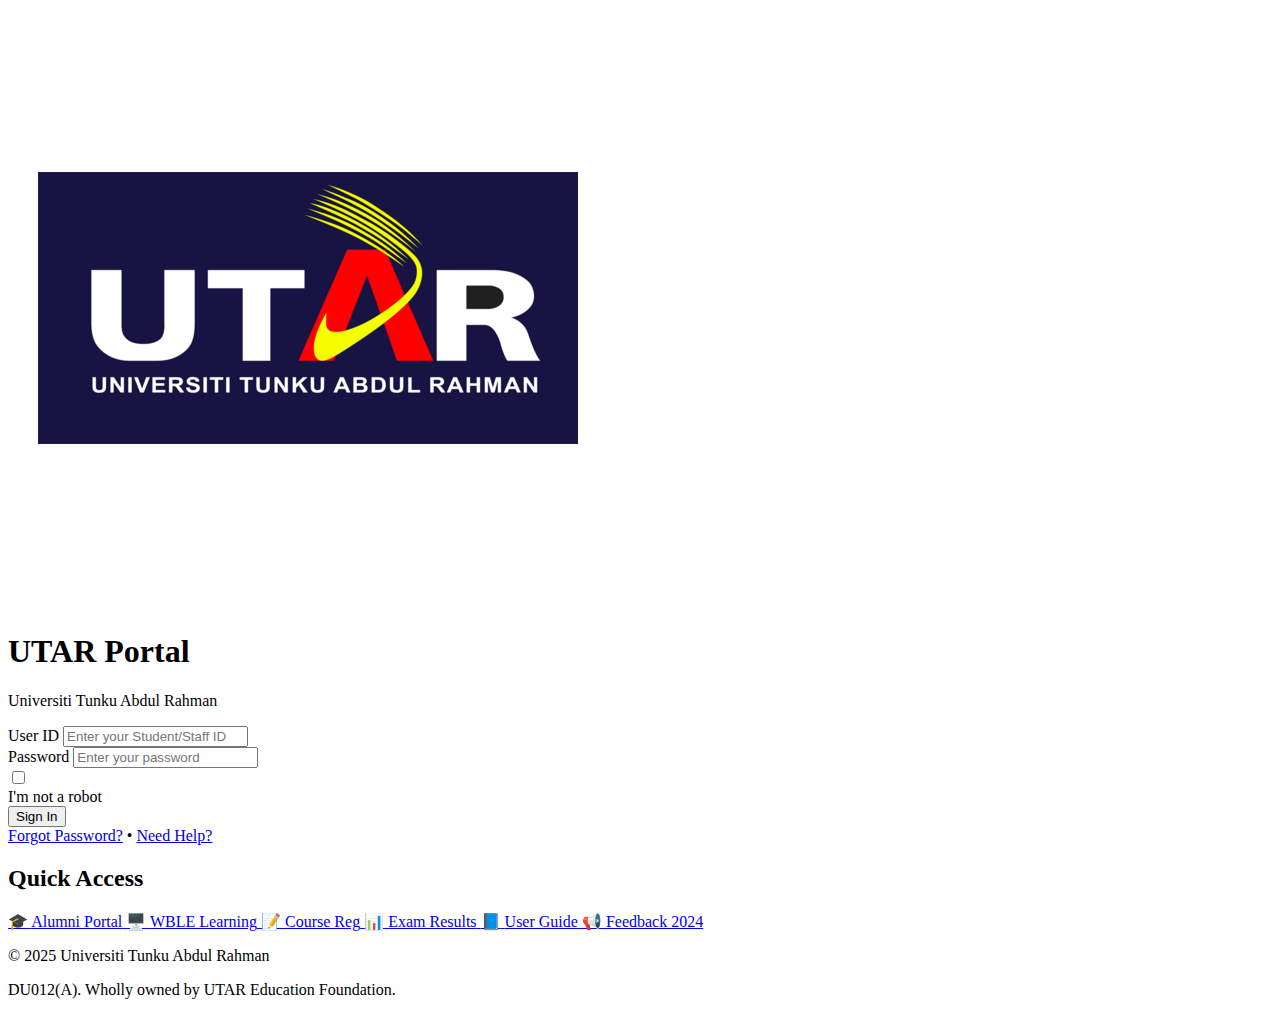
<file: index.html>
<!DOCTYPE html>
<html lang="en">
<head>
    <meta charset="UTF-8">
    <meta name="viewport" content="width=device-width, initial-scale=1.0">
    <title>UTAR Portal | Welcome</title>
    <link rel="stylesheet" href="assets/css/styles.css">
    <link rel="icon" href="assets/img/logo-placeholder.svg">
</head>
<body>

    <div class="background-mesh"></div>

    <main class="main-container">
        <div class="glass-card">
            
            <section class="login-section">
                <div class="brand-header">
                    <img src="assets/img/logo-placeholder.png" alt="UTAR Logo" class="logo">
                    <div class="brand-text">
                        <h1>UTAR Portal</h1>
                        <p>Universiti Tunku Abdul Rahman</p>
                    </div>
                </div>

                <form id="loginForm">
                    <div class="input-group">
                        <label for="username">User ID</label>
                        <input type="text" id="username" placeholder="Enter your Student/Staff ID" required>
                    </div>

                    <div class="input-group">
                        <label for="password">Password</label>
                        <input type="password" id="password" placeholder="Enter your password" required>
                    </div>

                    <div class="recaptcha-mock">
                        <div class="checkbox-box">
                            <input type="checkbox" id="human-check">
                        </div>
                        <span>I'm not a robot</span>
                        <div class="recaptcha-logo"></div>
                    </div>

                    <button type="submit" class="btn-primary">Sign In</button>
                    
                    <div class="help-text">
                        <a href="#">Forgot Password?</a>
                        <span class="separator">•</span>
                        <a href="mailto:info@utar.edu.my">Need Help?</a>
                    </div>
                </form>
            </section>

            <aside class="links-section">
                <h2>Quick Access</h2>
                <nav class="link-grid">
                    <a href="#" class="quick-link">
                        <span class="icon">🎓</span>
                        <span class="text">Alumni Portal</span>
                    </a>
                    <a href="#" class="quick-link">
                        <span class="icon">🖥️</span>
                        <span class="text">WBLE Learning</span>
                    </a>
                    <a href="#" class="quick-link">
                        <span class="icon">📝</span>
                        <span class="text">Course Reg</span>
                    </a>
                    <a href="#" class="quick-link warning">
                        <span class="icon">📊</span>
                        <span class="text">Exam Results</span>
                    </a>
                    <a href="#" class="quick-link">
                        <span class="icon">📘</span>
                        <span class="text">User Guide</span>
                    </a>
                    <a href="#" class="quick-link">
                        <span class="icon">📢</span>
                        <span class="text">Feedback 2024</span>
                    </a>
                </nav>
                
                <div class="footer-legal">
                    <p>© 2025 Universiti Tunku Abdul Rahman</p>
                    <p>DU012(A). Wholly owned by UTAR Education Foundation.</p>
                </div>
            </aside>
        </div>
    </main>

    <script src="assets/js/main.js"></script>
</body>
</html>
</file>
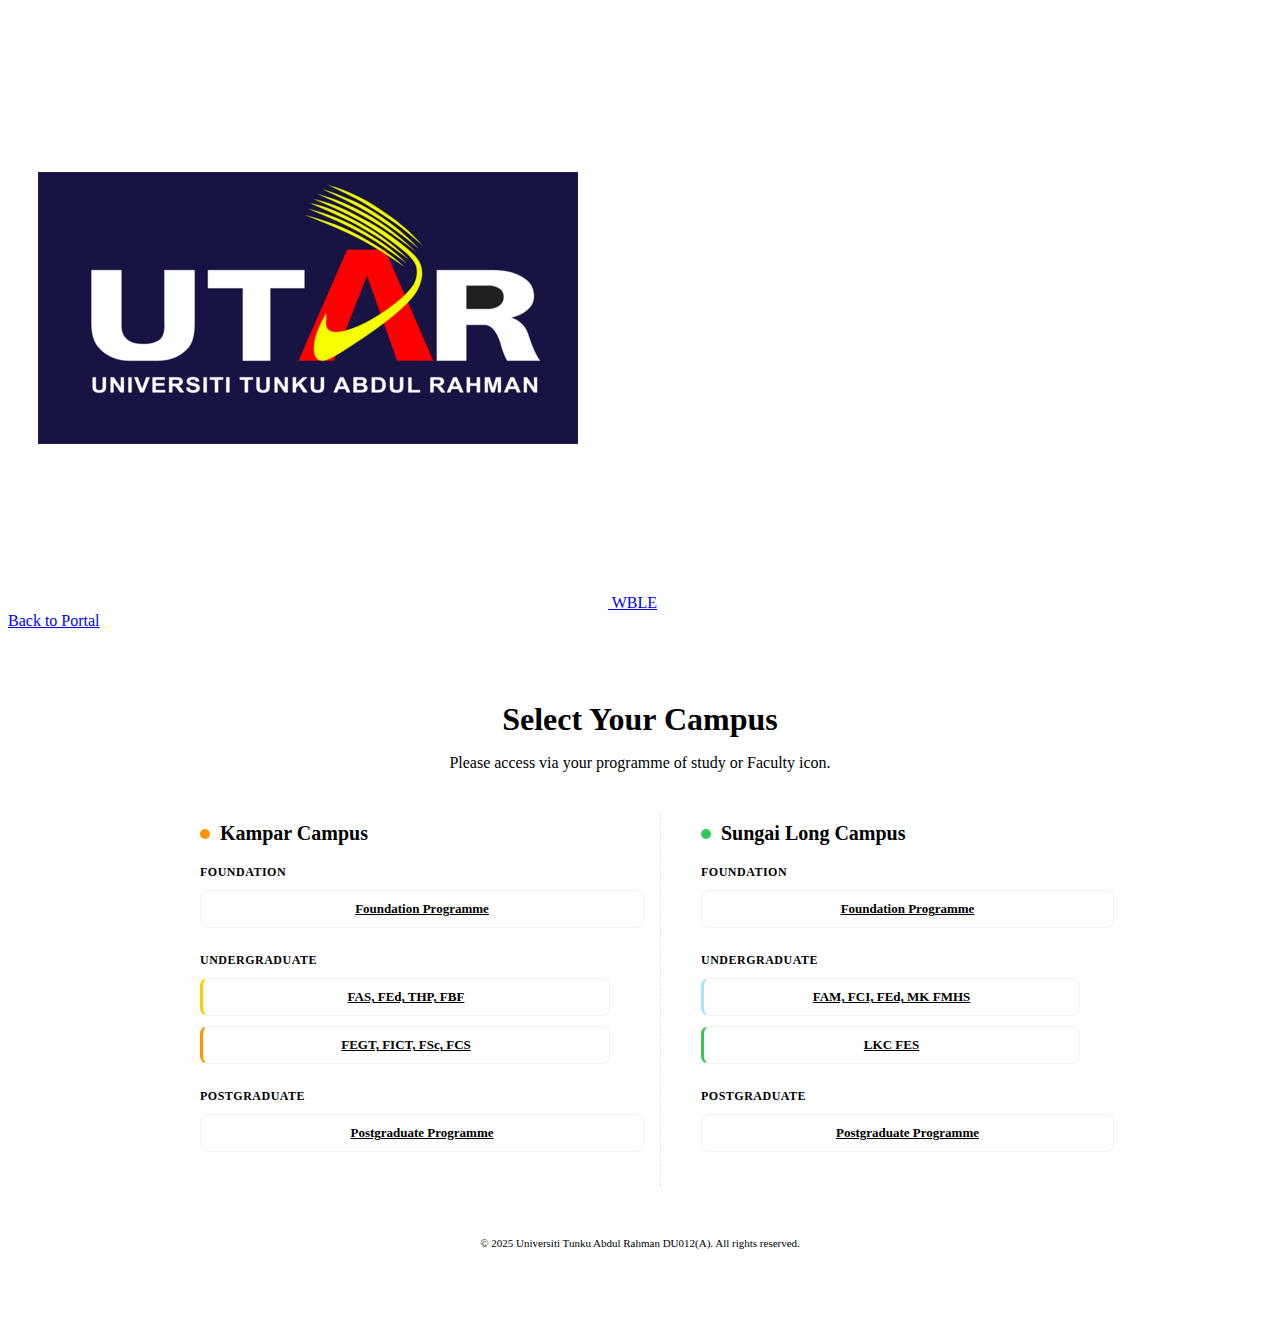
<file: able_landing.html>
<!DOCTYPE html>
<html lang="en">
<head>
    <meta charset="UTF-8">
    <meta name="viewport" content="width=device-width, initial-scale=1.0">
    <title>UTAR WBLE | Select Campus</title>
    <link rel="stylesheet" href="assets/css/styles.css">
    <link rel="icon" href="assets/img/logo-placeholder.png">
    
    <style>
        /* Page Specific Styles */
        .wble-container { max-width: 900px; margin: 0 auto; }
        .campus-grid { display: grid; grid-template-columns: 1fr 1fr; gap: 40px; margin-top: 20px; }
        .campus-col { padding: 10px; }
        .campus-title { font-size: 20px; font-weight: 700; margin-bottom: 20px; color: var(--text-main); display: flex; align-items: center; gap: 10px; }
        .campus-title .dot { width: 10px; height: 10px; border-radius: 50%; display: inline-block; }
        .dot.kampar { background: #ff9500; }
        .dot.sl { background: #34c759; }

        .program-group { margin-bottom: 25px; }
        .program-label { font-size: 12px; text-transform: uppercase; font-weight: 700; color: var(--text-secondary); margin-bottom: 10px; letter-spacing: 0.5px; }
        
        .faculty-btn-grid { display: flex; flex-wrap: wrap; gap: 10px; }
        
        .btn-faculty {
            display: inline-block; padding: 10px 16px; border-radius: 8px;
            background: rgba(255,255,255,0.5); border: 1px solid rgba(0,0,0,0.05);
            color: var(--text-main); font-size: 13px; font-weight: 600;
            transition: all 0.2s; text-align: center; width: 100%;
        }
        .btn-faculty:hover { background: white; transform: translateY(-2px); box-shadow: 0 4px 12px rgba(0,0,0,0.05); color: var(--primary-blue); }
        
        /* Color coding specific buttons to match screenshot loosely but modern */
        .btn-faculty.arts { border-left: 3px solid #ffcc00; }
        .btn-faculty.science { border-left: 3px solid #ff9500; }
        .btn-faculty.sl-arts { border-left: 3px solid #a4e4fc; }
        .btn-faculty.sl-sci { border-left: 3px solid #34c759; }

        .divider-vertical { width: 1px; background: rgba(0,0,0,0.1); margin: 0 10px; }

        @media (max-width: 768px) {
            .campus-grid { grid-template-columns: 1fr; gap: 40px; }
            .divider-vertical { display: none; }
        }
    </style>
</head>
<body>

    <div class="background-mesh"></div>

    <header class="glass-nav animate-enter delay-1">
        <div class="nav-container">
            <a href="index.html" class="nav-logo">
                <img src="assets/img/logo-placeholder.png" alt="UTAR">
                <span>WBLE</span>
            </a>
            <nav class="nav-links">
                <a href="index.html" class="nav-link">Back to Portal</a>
            </nav>
        </div>
    </header>

    <main class="main-container animate-enter delay-2">
        <div class="glass-card wble-container" style="display: block; padding: 50px;">
            
            <div style="text-align: center; margin-bottom: 40px;">
                <h1 style="font-size: 32px; margin-bottom: 10px;">Select Your Campus</h1>
                <p style="color: var(--text-secondary);">Please access via your programme of study or Faculty icon.</p>
            </div>

            <div class="campus-grid">
                
                <div class="campus-col">
                    <div class="campus-title"><span class="dot kampar"></span> Kampar Campus</div>
                    
                    <div class="program-group">
                        <div class="program-label">Foundation</div>
                        <a href="wble_login.html" class="btn-faculty">Foundation Programme</a>
                    </div>

                    <div class="program-group">
                        <div class="program-label">Undergraduate</div>
                        <div class="faculty-btn-grid">
                            <a href="wble_login.html" class="btn-faculty arts">FAS, FEd, THP, FBF</a>
                            <a href="wble_login.html" class="btn-faculty science">FEGT, FICT, FSc, FCS</a>
                        </div>
                    </div>

                    <div class="program-group">
                        <div class="program-label">Postgraduate</div>
                        <a href="wble_login.html" class="btn-faculty">Postgraduate Programme</a>
                    </div>
                </div>

                <div class="campus-col" style="border-left: 1px dashed rgba(0,0,0,0.1); padding-left: 40px;">
                    <div class="campus-title"><span class="dot sl"></span> Sungai Long Campus</div>
                    
                    <div class="program-group">
                        <div class="program-label">Foundation</div>
                        <a href="wble_login.html" class="btn-faculty">Foundation Programme</a>
                    </div>

                    <div class="program-group">
                        <div class="program-label">Undergraduate</div>
                        <div class="faculty-btn-grid">
                            <a href="wble_login.html" class="btn-faculty sl-arts">FAM, FCI, FEd, MK FMHS</a>
                            <a href="wble_login.html" class="btn-faculty sl-sci">LKC FES</a>
                        </div>
                    </div>

                    <div class="program-group">
                        <div class="program-label">Postgraduate</div>
                        <a href="wble_login.html" class="btn-faculty">Postgraduate Programme</a>
                    </div>
                </div>

            </div>
            
            <div style="text-align: center; margin-top: 50px; font-size: 11px; color: var(--text-secondary);">
                <p>© 2025 Universiti Tunku Abdul Rahman DU012(A). All rights reserved.</p>
            </div>

        </div>
    </main>

    <script src="assets/js/main.js"></script>
</body>
</html>
</file>
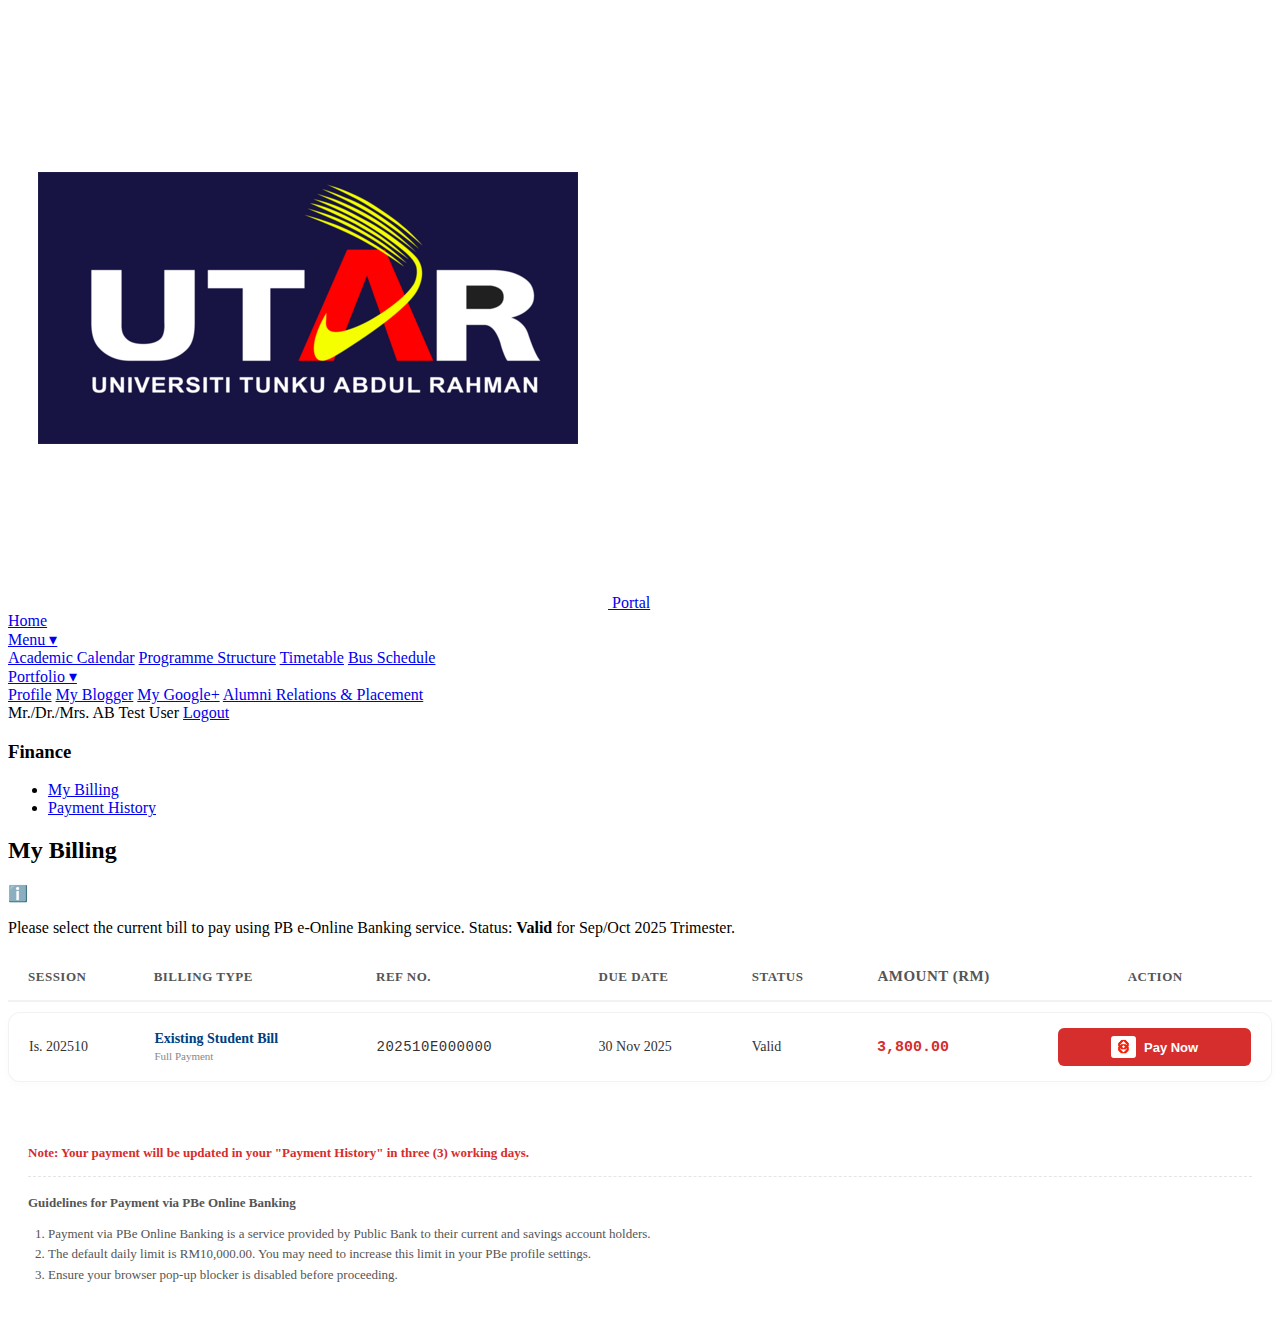
<file: billing.html>
<!DOCTYPE html>
<html lang="en">
<head>
    <meta charset="UTF-8">
    <meta name="viewport" content="width=device-width, initial-scale=1.0">
    <title>UTAR Portal | My Billing</title>
    <link rel="stylesheet" href="assets/css/styles.css">
    <link rel="icon" href="assets/img/logo-placeholder.png">

    <style>
        /* --- BILLING TABLE LAYOUT FIX --- */
        .billing-header-row, .billing-data-row {
            display: grid !important;
            /* Optimized Columns: Adjusted ratios for perfect spacing */
            grid-template-columns: 0.8fr 1.5fr 1.5fr 1fr 0.8fr 1.2fr 1.4fr !important;
            gap: 15px !important;
            padding: 15px 20px !important;
            align-items: center !important;
        }

        .billing-header-row {
            font-weight: 700;
            color: #555;
            border-bottom: 2px solid rgba(0,0,0,0.05);
            font-size: 13px;
            text-transform: uppercase;
            letter-spacing: 0.5px;
        }

        .billing-data-row {
            background: white;
            border-radius: 12px;
            margin-top: 10px;
            transition: transform 0.2s;
            box-shadow: 0 4px 10px rgba(0,0,0,0.02);
            border: 1px solid rgba(0,0,0,0.05);
        }
        .billing-data-row:hover {
            transform: translateY(-2px);
            box-shadow: 0 8px 20px rgba(0,0,0,0.05);
        }

        .data-cell {
            font-size: 14px;
            color: #333;
            white-space: nowrap;
            overflow: hidden;
            text-overflow: ellipsis;
        }

        /* Special styling for specific cells */
        .main-info {
            font-weight: 600;
            color: #004080;
            display: flex;
            flex-direction: column;
            line-height: 1.2;
        }
        .sub-text {
            font-size: 11px;
            color: #888;
            font-weight: 400;
            margin-top: 2px;
        }
        .amount-col {
            font-weight: 700;
            color: #d62d2d;
            font-family: monospace;
            font-size: 15px;
        }

        /* --- BUTTON FIX --- */
        .btn-pay-now {
            width: 100% !important;
            height: 38px;
            display: flex !important;
            align-items: center !important;
            justify-content: center !important;
            background: #d62d2d;
            color: white;
            border: none;
            border-radius: 6px;
            cursor: pointer;
            font-size: 13px;
            font-weight: 600;
            transition: background 0.2s;
            gap: 8px; /* Space between logo and text */
        }
        .btn-pay-now:hover {
            background: #b91c1c;
        }
        .btn-pay-now img {
            height: 18px;
            width: auto;
            background: white;
            padding: 2px 4px;
            border-radius: 3px;
        }

        /* --- FOOTER GUIDELINES --- */
        .billing-footer {
            margin-top: 30px;
            padding: 20px;
            background: rgba(255,255,255,0.5);
            border-radius: 12px;
            font-size: 13px;
            color: #555;
        }
        .important-note {
            color: #d62d2d;
            font-weight: 600;
            margin-bottom: 15px;
            padding-bottom: 15px;
            border-bottom: 1px dashed rgba(0,0,0,0.1);
        }
        .guidelines-list {
            padding-left: 20px;
            line-height: 1.6;
        }
    </style>
</head>
<body>

    <div class="background-mesh"></div>

    <header class="glass-nav animate-enter delay-1">
        <div class="nav-container">
            <a href="home.html" class="nav-logo">
                <img src="assets/img/logo-placeholder.png" alt="UTAR">
                <span>Portal</span>
            </a>
            <nav class="nav-links">
                <a href="home.html" class="nav-link">Home</a>
                
                <div class="nav-dropdown">
                    <a href="#" class="nav-link dropdown-trigger">Menu ▾</a>
                    <div class="dropdown-menu glass-card">
                        <a href="#">Academic Calendar</a>
                        <a href="#">Programme Structure</a>
                        <a href="timetable.html">Timetable</a>
                        <a href="#">Bus Schedule</a>
                    </div>
                </div>

                <div class="nav-dropdown">
                    <a href="#" class="nav-link dropdown-trigger">Portfolio ▾</a>
                    <div class="dropdown-menu glass-card">
                        <a href="profile.html">Profile</a>
                        <a href="#">My Blogger</a>
                        <a href="#">My Google+</a>
                        <a href="#">Alumni Relations & Placement</a>
                    </div>
                </div>
            </nav>
            <div class="nav-user">
                <span class="user-name">Mr./Dr./Mrs. AB Test User</span>
                <a href="index.html" class="btn-logout">Logout</a>
            </div>
        </div>
    </header>

    <main class="portal-layout container">
        
        <aside class="portal-sidebar glass-card animate-enter delay-2">
            <h3>Finance</h3>
            <ul class="sidebar-menu">
                <li><a href="billing.html" class="active">My Billing</a></li>
                <li><a href="portal_payment_history.html">Payment History</a></li>
            </ul>
        </aside>

        <section class="portal-content animate-enter delay-3">
            
            <div class="glass-card content-padding">
                <h2 style="margin-bottom: 20px;">My Billing</h2>
                
                <div class="info-box">
                    <span class="icon">ℹ️</span>
                    <p>Please select the current bill to pay using PB e-Online Banking service. Status: <strong>Valid</strong> for Sep/Oct 2025 Trimester.</p>
                </div>

                <div class="billing-table-container">
                    
                    <div class="billing-header-row">
                        <div>Session</div>
                        <div>Billing Type</div>
                        <div>Ref No.</div>
                        <div>Due Date</div>
                        <div>Status</div>
                        <div class="amount-col" style="color:#555; font-family:inherit;">Amount (RM)</div>
                        <div style="text-align:center;">Action</div>
                    </div>

                    <div class="billing-data-row">
                        <div class="data-cell">Is. 202510</div>
                        <div class="data-cell main-info">
                            Existing Student Bill
                            <span class="sub-text">Full Payment</span>
                        </div>
                        <div class="data-cell" style="font-family: monospace; letter-spacing: 0.5px;">202510E000000</div>
                        <div class="data-cell">30 Nov 2025</div>
                        <div class="data-cell"><span class="status-badge success">Valid</span></div>
                        <div class="data-cell amount-col">3,800.00</div>
                        <div class="data-cell">
                            <button class="btn-pay-now" onclick="window.open('https://www.pbebank.com/', '_blank')">
                                <img src="assets/img/Public.gif" alt="PBe">
                                <span>Pay Now</span>
                            </button>
                        </div>
                    </div>

                </div>
                
                <div class="billing-footer">
                    <p class="important-note">Note: Your payment will be updated in your "Payment History" in three (3) working days.</p>
                    <h4 style="margin-bottom: 10px;">Guidelines for Payment via PBe Online Banking</h4>
                    <ol class="guidelines-list">
                        <li>Payment via PBe Online Banking is a service provided by Public Bank to their current and savings account holders.</li>
                        <li>The default daily limit is RM10,000.00. You may need to increase this limit in your PBe profile settings.</li>
                        <li>Ensure your browser pop-up blocker is disabled before proceeding.</li>
                    </ol>
                </div>

            </div>

        </section>
    </main>
    <script src="assets/js/main.js"></script>
</body>
</html>
</file>
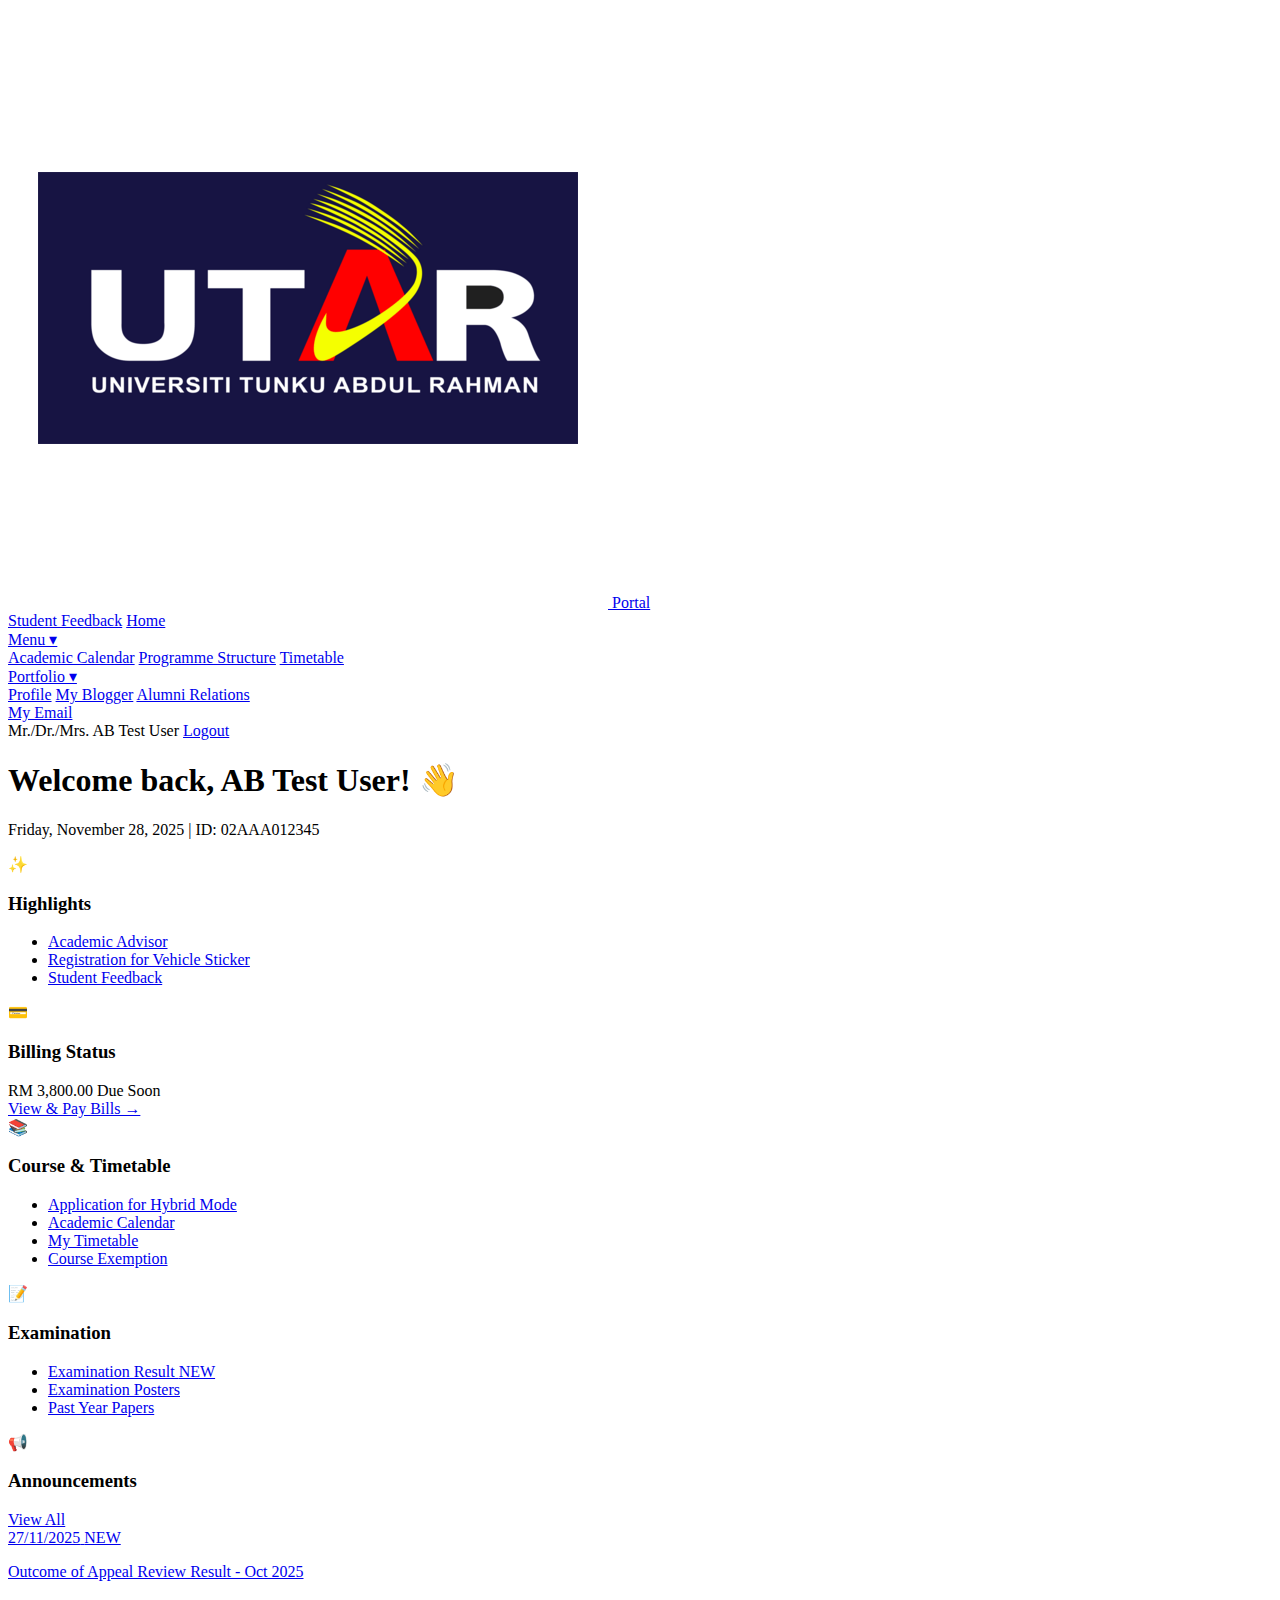
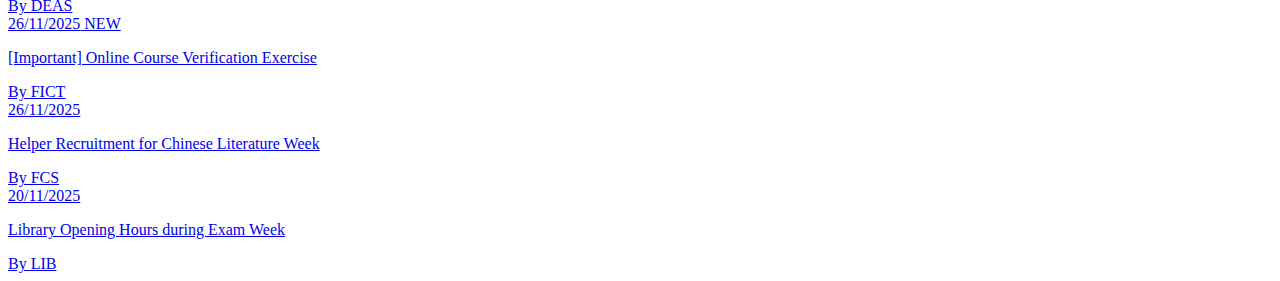
<file: home.html>
<!DOCTYPE html>
<html lang="en">
<head>
    <meta charset="UTF-8">
    <meta name="viewport" content="width=device-width, initial-scale=1.0">
    <title>UTAR Portal | Dashboard</title>
    <link rel="stylesheet" href="assets/css/styles.css">
    <link rel="icon" href="assets/img/logo-placeholder.png">
</head>
<body>

    <div class="background-mesh"></div>

    <header class="glass-nav animate-enter delay-1">
        <div class="nav-container">
            <a href="home.html" class="nav-logo">
                <img src="assets/img/logo-placeholder.png" alt="UTAR">
                <span>Portal</span>
            </a>

            <nav class="nav-links">
                <a href="#" class="nav-link">Student Feedback</a>
                <a href="home.html" class="nav-link active">Home</a>
                
                <div class="nav-dropdown">
                    <a href="#" class="nav-link dropdown-trigger">Menu ▾</a>
                    <div class="dropdown-menu glass-card">
                        <a href="#">Academic Calendar</a>
                        <a href="#">Programme Structure</a>
                        <a href="timetable.html">Timetable</a>
                    </div>
                </div>

                 <div class="nav-dropdown">
                    <a href="#" class="nav-link dropdown-trigger">Portfolio ▾</a>
                    <div class="dropdown-menu glass-card">
                        <a href="profile.html">Profile</a>
                        <a href="#">My Blogger</a>
                        <a href="#">Alumni Relations</a>
                    </div>
                </div>
                
                <a href="#" class="nav-link">My Email</a>
            </nav>

            <div class="nav-user">
                <span class="user-name">Mr./Dr./Mrs. AB Test User</span>
                <a href="index.html" class="btn-logout">Logout</a>
            </div>
        </div>
    </header>

    <main class="dashboard-container">
        
        <section class="welcome-banner glass-card animate-enter delay-2">
            <div class="banner-text">
                <h1>Welcome back, AB Test User! 👋</h1>
                <p>Friday, November 28, 2025 | ID: 02AAA012345</p>
            </div>
        </section>

        <div class="dashboard-grid">

            <div class="grid-column animate-enter delay-3">
                <div class="dashboard-card glass-card">
                    <div class="card-header">
                        <span class="icon">✨</span> <h3>Highlights</h3>
                    </div>
                    <ul class="card-list">
                        <li><a href="#">Academic Advisor</a></li>
                        <li><a href="#">Registration for Vehicle Sticker</a></li>
                        <li><a href="#">Student Feedback</a></li>
                    </ul>
                </div>

                 <div class="dashboard-card glass-card alert-card">
                    <div class="card-header">
                        <span class="icon">💳</span> <h3>Billing Status</h3>
                    </div>
                    <div class="billing-quick-view">
                        <span class="amount">RM 3,800.00</span>
                        <span class="status-badge warning">Due Soon</span>
                    </div>
                    <a href="billing.html" class="btn-card-action">View & Pay Bills →</a>
                </div>
            </div>

            <div class="grid-column animate-enter delay-4">
                 <div class="dashboard-card glass-card">
                    <div class="card-header">
                        <span class="icon">📚</span> <h3>Course & Timetable</h3>
                    </div>
                    <ul class="card-list">
                        <li><a href="#">Application for Hybrid Mode</a></li>
                        <li><a href="#">Academic Calendar</a></li>
                        <li><a href="#">My Timetable</a></li>
                        <li><a href="#">Course Exemption</a></li>
                    </ul>
                </div>

                <div class="dashboard-card glass-card">
                    <div class="card-header">
                        <span class="icon">📝</span> <h3>Examination</h3>
                    </div>
                    <ul class="card-list">
                        <li><a href="#">Examination Result <span class="badge-new">NEW</span></a></li>
                        <li><a href="#">Examination Posters</a></li>
                        <li><a href="#">Past Year Papers</a></li>
                    </ul>
                </div>
            </div>

            <div class="grid-column animate-enter delay-5">
                <div class="dashboard-card glass-card announcement-card">
                    <div class="card-header">
                        <span class="icon">📢</span> <h3>Announcements</h3>
                        <a href="#" class="view-all">View All</a>
                    </div>
                    <div class="announcement-list styled-scroll">
                        <a href="#" class="announcement-item">
                            <div class="meta">
                                <span class="date">27/11/2025</span>
                                <span class="badge-new">NEW</span>
                            </div>
                            <p class="title">Outcome of Appeal Review Result - Oct 2025</p>
                            <span class="dept">By DEAS</span>
                        </a>
                        <a href="#" class="announcement-item">
                            <div class="meta">
                                <span class="date">26/11/2025</span>
                                <span class="badge-new">NEW</span>
                            </div>
                            <p class="title">[Important] Online Course Verification Exercise</p>
                            <span class="dept">By FICT</span>
                        </a>
                         <a href="#" class="announcement-item">
                            <div class="meta">
                                <span class="date">26/11/2025</span>
                            </div>
                            <p class="title">Helper Recruitment for Chinese Literature Week</p>
                            <span class="dept">By FCS</span>
                        </a>
                         <a href="#" class="announcement-item read">
                            <div class="meta">
                                <span class="date">20/11/2025</span>
                            </div>
                            <p class="title">Library Opening Hours during Exam Week</p>
                            <span class="dept">By LIB</span>
                        </a>
                    </div>
                </div>
            </div>
            
        </div> </main>

    <script src="assets/js/main.js"></script>
</body>
</html>
</file>
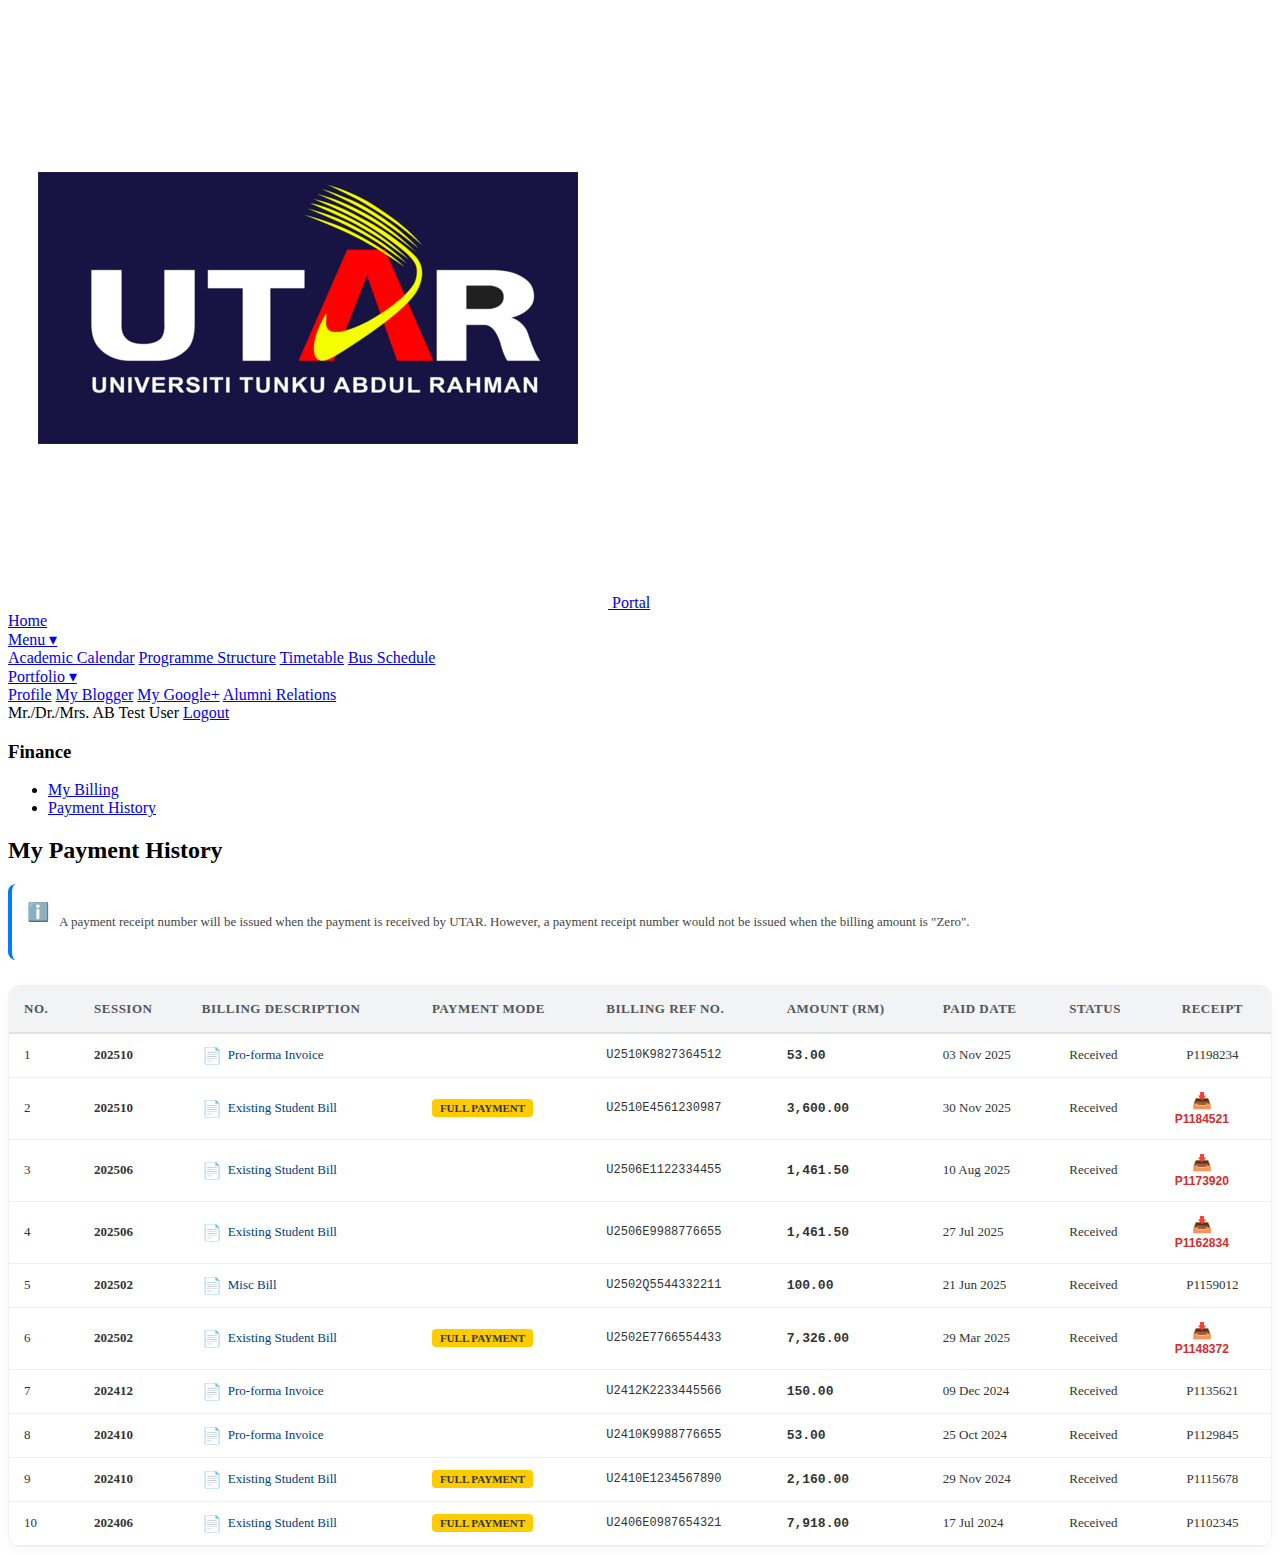
<file: portal_payment_history.html>
<!DOCTYPE html>
<html lang="en">
<head>
    <meta charset="UTF-8">
    <meta name="viewport" content="width=device-width, initial-scale=1.0">
    <title>UTAR Portal | Payment History</title>
    <link rel="stylesheet" href="assets/css/styles.css">
    <link rel="icon" href="assets/img/logo-placeholder.png">
    <style>
        /* --- TABLE STYLES --- */
        .history-table-container {
            overflow-x: auto;
            border-radius: 12px;
            background: white;
            box-shadow: 0 4px 15px rgba(0,0,0,0.03);
            border: 1px solid rgba(0,0,0,0.05);
        }

        .history-table {
            width: 100%;
            border-collapse: collapse;
            font-size: 13px;
            min-width: 1000px; /* Ensures table doesn't squash on small screens */
        }

        .history-table th {
            background: #f1f3f5;
            color: #555;
            font-weight: 700;
            text-transform: uppercase;
            letter-spacing: 0.5px;
            padding: 15px;
            text-align: left;
            border-bottom: 2px solid #e0e0e0;
            white-space: nowrap;
        }

        .history-table td {
            padding: 12px 15px;
            border-bottom: 1px solid #eee;
            color: #333;
            vertical-align: middle;
        }

        .history-table tr:hover {
            background: #f9faff;
        }

        /* Column Specifics */
        .col-session { font-weight: 600; color: #004080; }
        .col-amount { font-family: monospace; font-weight: 700; color: #333; }
        .col-ref { font-family: monospace; color: #666; font-size: 12px; }
        
        /* Badges */
        .badge-payment {
            background: #FFCC00;
            color: #333;
            font-size: 11px;
            font-weight: 700;
            padding: 3px 8px;
            border-radius: 4px;
            text-transform: uppercase;
            display: inline-block;
        }

        .pdf-link {
            display: flex;
            align-items: center;
            gap: 6px;
            color: #004080;
            text-decoration: none;
            font-weight: 500;
            transition: opacity 0.2s;
        }
        .pdf-link:hover { opacity: 0.7; text-decoration: underline; }
        .pdf-icon { color: #d62d2d; font-size: 16px; }

        /* Receipt Column */
        .receipt-cell { text-align: center; }
        .btn-receipt {
            background: none; border: none; cursor: pointer;
            color: #d62d2d; font-weight: 600; font-size: 12px;
            display: flex; flex-direction: column; align-items: center; gap: 2px;
        }
        .btn-receipt:hover { color: #b91c1c; }

        /* Info Box */
        .info-box {
            background: rgba(255, 255, 255, 0.7);
            border-left: 4px solid #007AFF;
            padding: 15px;
            border-radius: 8px;
            margin-bottom: 25px;
            display: flex; gap: 10px; align-items: flex-start;
            font-size: 13px; line-height: 1.5; color: #444;
        }
    </style>
</head>
<body>

    <div class="background-mesh"></div>

    <header class="glass-nav animate-enter delay-1">
        <div class="nav-container">
            <a href="home.html" class="nav-logo">
                <img src="assets/img/logo-placeholder.png" alt="UTAR">
                <span>Portal</span>
            </a>
            <nav class="nav-links">
                <a href="home.html" class="nav-link">Home</a>
                <div class="nav-dropdown">
                    <a href="#" class="nav-link dropdown-trigger">Menu ▾</a>
                    <div class="dropdown-menu glass-card">
                        <a href="#">Academic Calendar</a>
                        <a href="#">Programme Structure</a>
                        <a href="timetable.html">Timetable</a>
                        <a href="#">Bus Schedule</a>
                    </div>
                </div>
                <div class="nav-dropdown">
                    <a href="#" class="nav-link dropdown-trigger">Portfolio ▾</a>
                    <div class="dropdown-menu glass-card">
                        <a href="profile.html">Profile</a>
                        <a href="#">My Blogger</a>
                        <a href="#">My Google+</a>
                        <a href="#">Alumni Relations</a>
                    </div>
                </div>
            </nav>
            <div class="nav-user">
                <span class="user-name">Mr./Dr./Mrs. AB Test User</span>
                <a href="index.html" class="btn-logout">Logout</a>
            </div>
        </div>
    </header>

    <main class="portal-layout container">
        
        <aside class="portal-sidebar glass-card animate-enter delay-2">
            <h3>Finance</h3>
            <ul class="sidebar-menu">
                <li><a href="billing.html">My Billing</a></li>
                <li><a href="payment_history.html" class="active">Payment History</a></li>
            </ul>
        </aside>

        <section class="portal-content animate-enter delay-3">
            
            <div class="glass-card content-padding">
                <h2 style="margin-bottom: 20px;">My Payment History</h2>
                
                <div class="info-box">
                    <span class="icon" style="font-size: 18px;">ℹ️</span>
                    <p>A payment receipt number will be issued when the payment is received by UTAR. However, a payment receipt number would not be issued when the billing amount is "Zero".</p>
                </div>

                <div class="history-table-container">
                    <table class="history-table">
                        <thead>
                            <tr>
                                <th style="width: 40px;">No.</th>
                                <th>Session</th>
                                <th>Billing Description</th>
                                <th>Payment Mode</th>
                                <th>Billing Ref No.</th>
                                <th>Amount (RM)</th>
                                <th>Paid Date</th>
                                <th>Status</th>
                                <th style="text-align: center;">Receipt</th>
                            </tr>
                        </thead>
                        <tbody>
                            <tr>
                                <td>1</td>
                                <td class="col-session">202510</td>
                                <td><a href="#" class="pdf-link"><span class="pdf-icon">📄</span> Pro-forma Invoice</a></td>
                                <td></td>
                                <td class="col-ref">U2510K9827364512</td>
                                <td class="col-amount">53.00</td>
                                <td>03 Nov 2025</td>
                                <td>Received</td>
                                <td class="receipt-cell">P1198234</td>
                            </tr>
                            <tr>
                                <td>2</td>
                                <td class="col-session">202510</td>
                                <td><a href="#" class="pdf-link"><span class="pdf-icon">📄</span> Existing Student Bill</a></td>
                                <td><span class="badge-payment">Full Payment</span></td>
                                <td class="col-ref">U2510E4561230987</td>
                                <td class="col-amount">3,600.00</td>
                                <td>30 Nov 2025</td>
                                <td>Received</td>
                                <td class="receipt-cell">
                                    <button class="btn-receipt">
                                        <span class="pdf-icon">📥</span> P1184521
                                    </button>
                                </td>
                            </tr>
                            <tr>
                                <td>3</td>
                                <td class="col-session">202506</td>
                                <td><a href="#" class="pdf-link"><span class="pdf-icon">📄</span> Existing Student Bill</a></td>
                                <td></td>
                                <td class="col-ref">U2506E1122334455</td>
                                <td class="col-amount">1,461.50</td>
                                <td>10 Aug 2025</td>
                                <td>Received</td>
                                <td class="receipt-cell">
                                    <button class="btn-receipt">
                                        <span class="pdf-icon">📥</span> P1173920
                                    </button>
                                </td>
                            </tr>
                            <tr>
                                <td>4</td>
                                <td class="col-session">202506</td>
                                <td><a href="#" class="pdf-link"><span class="pdf-icon">📄</span> Existing Student Bill</a></td>
                                <td></td>
                                <td class="col-ref">U2506E9988776655</td>
                                <td class="col-amount">1,461.50</td>
                                <td>27 Jul 2025</td>
                                <td>Received</td>
                                <td class="receipt-cell">
                                    <button class="btn-receipt">
                                        <span class="pdf-icon">📥</span> P1162834
                                    </button>
                                </td>
                            </tr>
                            <tr>
                                <td>5</td>
                                <td class="col-session">202502</td>
                                <td><a href="#" class="pdf-link"><span class="pdf-icon">📄</span> Misc Bill</a></td>
                                <td></td>
                                <td class="col-ref">U2502Q5544332211</td>
                                <td class="col-amount">100.00</td>
                                <td>21 Jun 2025</td>
                                <td>Received</td>
                                <td class="receipt-cell">P1159012</td>
                            </tr>
                            <tr>
                                <td>6</td>
                                <td class="col-session">202502</td>
                                <td><a href="#" class="pdf-link"><span class="pdf-icon">📄</span> Existing Student Bill</a></td>
                                <td><span class="badge-payment">Full Payment</span></td>
                                <td class="col-ref">U2502E7766554433</td>
                                <td class="col-amount">7,326.00</td>
                                <td>29 Mar 2025</td>
                                <td>Received</td>
                                <td class="receipt-cell">
                                    <button class="btn-receipt">
                                        <span class="pdf-icon">📥</span> P1148372
                                    </button>
                                </td>
                            </tr>
                            <tr>
                                <td>7</td>
                                <td class="col-session">202412</td>
                                <td><a href="#" class="pdf-link"><span class="pdf-icon">📄</span> Pro-forma Invoice</a></td>
                                <td></td>
                                <td class="col-ref">U2412K2233445566</td>
                                <td class="col-amount">150.00</td>
                                <td>09 Dec 2024</td>
                                <td>Received</td>
                                <td class="receipt-cell">P1135621</td>
                            </tr>
                            <tr>
                                <td>8</td>
                                <td class="col-session">202410</td>
                                <td><a href="#" class="pdf-link"><span class="pdf-icon">📄</span> Pro-forma Invoice</a></td>
                                <td></td>
                                <td class="col-ref">U2410K9988776655</td>
                                <td class="col-amount">53.00</td>
                                <td>25 Oct 2024</td>
                                <td>Received</td>
                                <td class="receipt-cell">P1129845</td>
                            </tr>
                            <tr>
                                <td>9</td>
                                <td class="col-session">202410</td>
                                <td><a href="#" class="pdf-link"><span class="pdf-icon">📄</span> Existing Student Bill</a></td>
                                <td><span class="badge-payment">Full Payment</span></td>
                                <td class="col-ref">U2410E1234567890</td>
                                <td class="col-amount">2,160.00</td>
                                <td>29 Nov 2024</td>
                                <td>Received</td>
                                <td class="receipt-cell">P1115678</td>
                            </tr>
                            <tr>
                                <td>10</td>
                                <td class="col-session">202406</td>
                                <td><a href="#" class="pdf-link"><span class="pdf-icon">📄</span> Existing Student Bill</a></td>
                                <td><span class="badge-payment">Full Payment</span></td>
                                <td class="col-ref">U2406E0987654321</td>
                                <td class="col-amount">7,918.00</td>
                                <td>17 Jul 2024</td>
                                <td>Received</td>
                                <td class="receipt-cell">P1102345</td>
                            </tr>
                        </tbody>
                    </table>
                </div>

            </div>

        </section>
    </main>
    <script src="assets/js/main.js"></script>
</body>
</html>
</file>
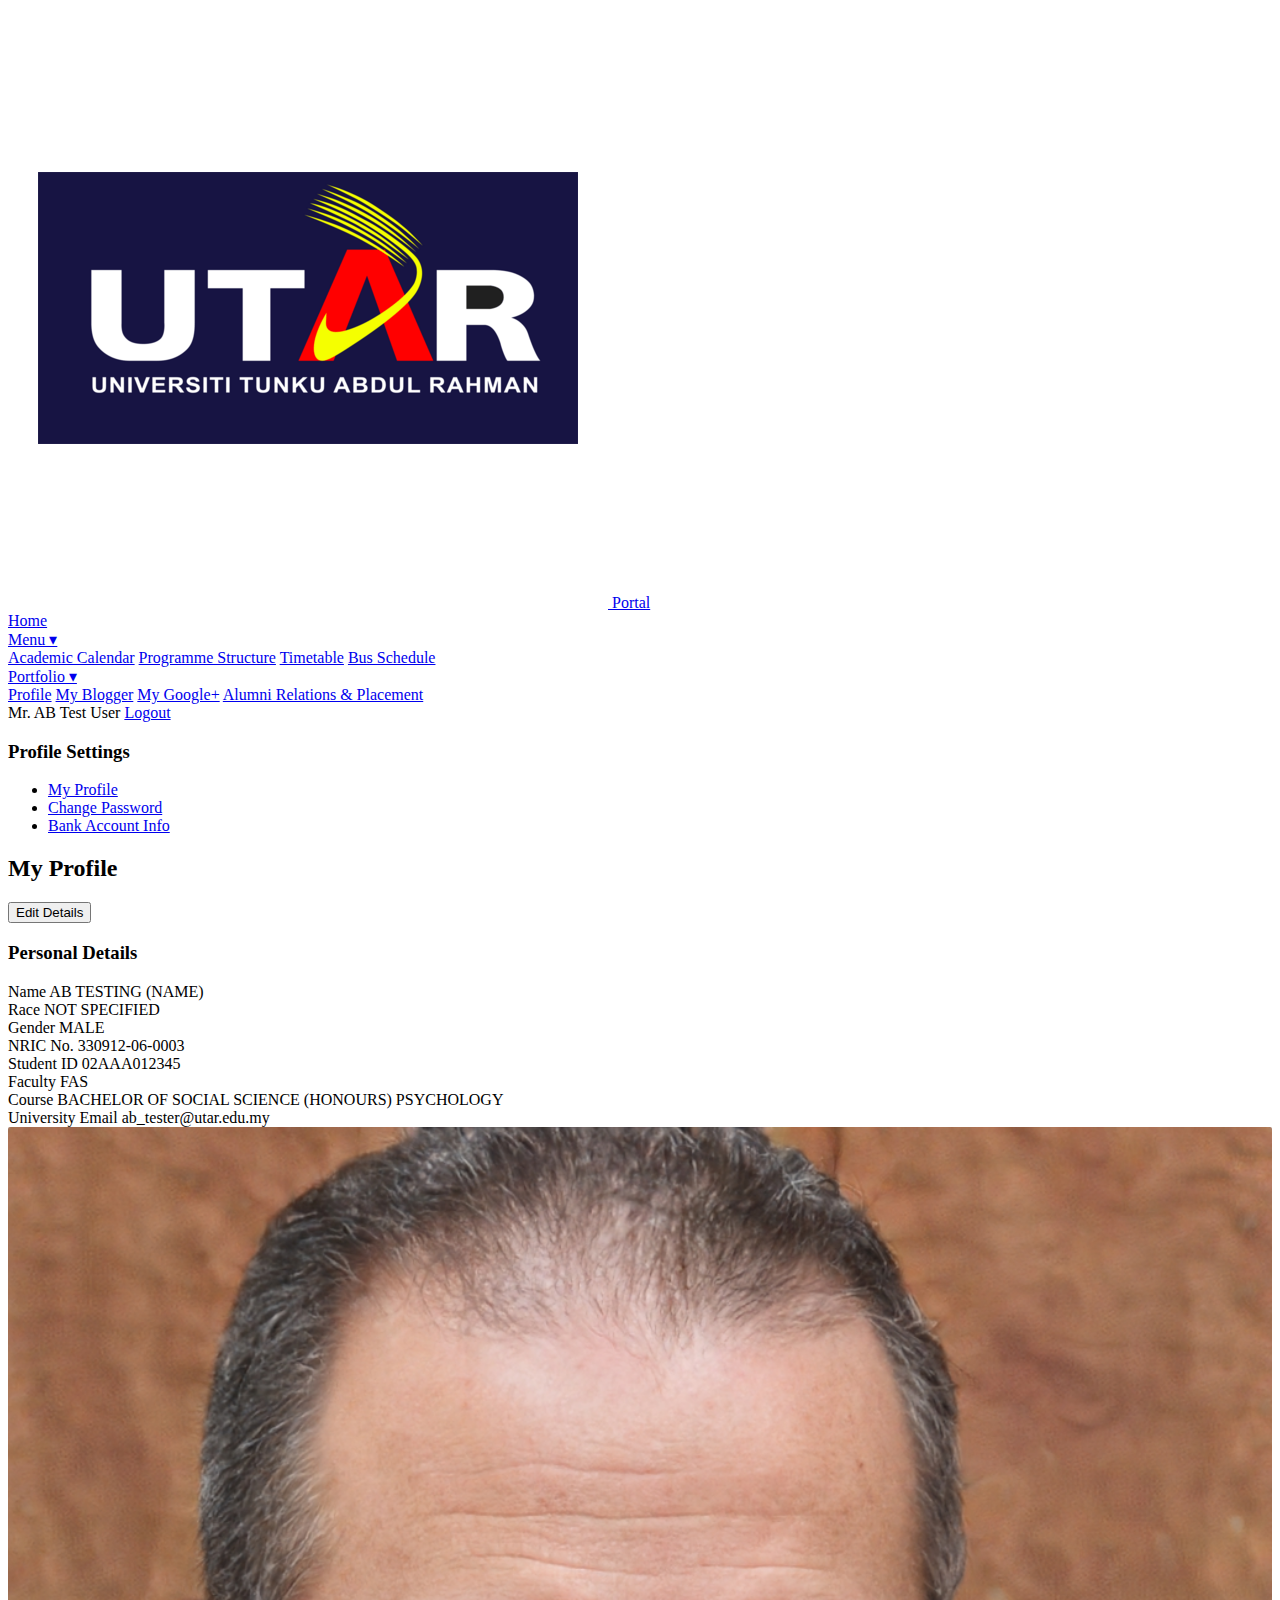
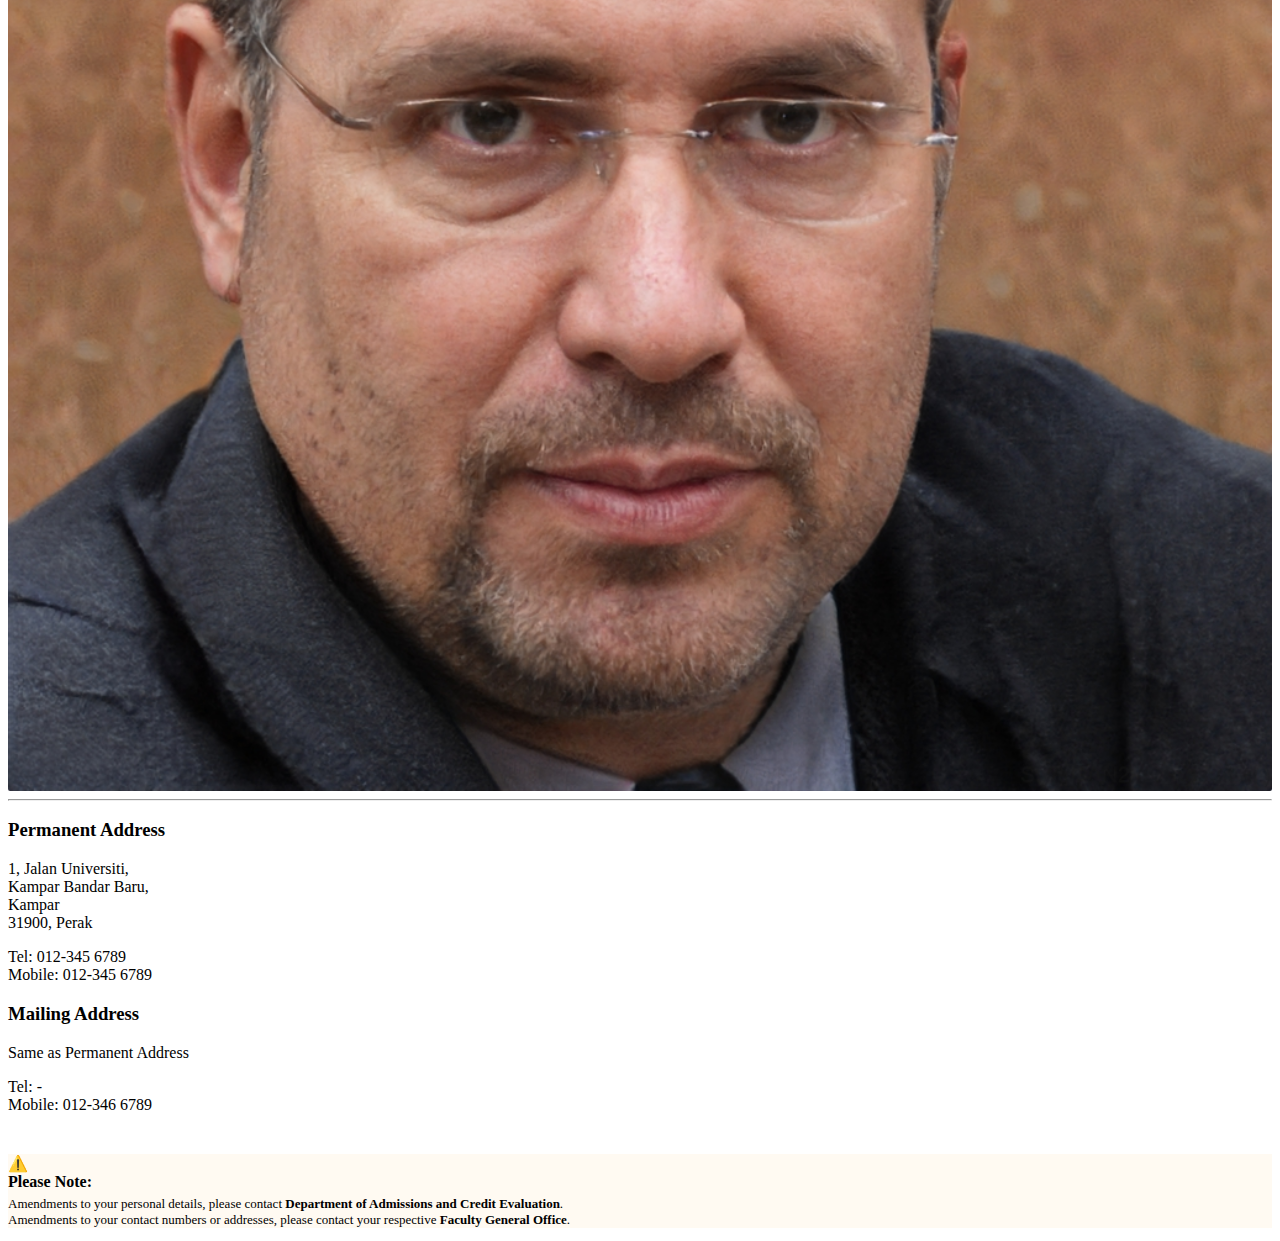
<file: profile.html>
<!DOCTYPE html>
<html lang="en">
<head>
    <meta charset="UTF-8">
    <meta name="viewport" content="width=device-width, initial-scale=1.0">
    <title>UTAR Portal | My Profile</title>
    <link rel="stylesheet" href="assets/css/styles.css">
    <link rel="icon" href="assets/img/logo-placeholder.png">
</head>
<body>

    <div class="background-mesh"></div>

    <header class="glass-nav animate-enter delay-1">
        <div class="nav-container">
            <a href="home.html" class="nav-logo">
                <img src="assets/img/logo-placeholder.png" alt="UTAR">
                <span>Portal</span>
            </a>
            
            <nav class="nav-links">
                <a href="home.html" class="nav-link">Home</a>
                
                <div class="nav-dropdown">
                    <a href="#" class="nav-link dropdown-trigger">Menu ▾</a>
                    <div class="dropdown-menu glass-card">
                        <a href="#">Academic Calendar</a>
                        <a href="#">Programme Structure</a>
                        <a href="timetable.html">Timetable</a>
                        <a href="#">Bus Schedule</a>
                    </div>
                </div>

                <div class="nav-dropdown">
                    <a href="#" class="nav-link dropdown-trigger active">Portfolio ▾</a>
                    <div class="dropdown-menu glass-card">
                        <a href="profile.html">Profile</a>
                        <a href="#">My Blogger</a>
                        <a href="#">My Google+</a>
                        <a href="#">Alumni Relations & Placement</a>
                    </div>
                </div>
            </nav>

            <div class="nav-user">
                <span class="user-name">Mr. AB Test User</span>
                <a href="index.html" class="btn-logout">Logout</a>
            </div>
        </div>
    </header>

    <main class="portal-layout container">
        
        <aside class="portal-sidebar glass-card animate-enter delay-2">
            <h3>Profile Settings</h3>
            <ul class="sidebar-menu">
                <li><a href="profile.html" class="active">My Profile</a></li>
                <li><a href="#">Change Password</a></li>
                <li><a href="#">Bank Account Info</a></li>
            </ul>
        </aside>

        <section class="portal-content animate-enter delay-3">
            
            <div class="glass-card content-padding">
                
                <div class="profile-top-header">
                    <h2>My Profile</h2>
                    <button class="btn-edit-profile">Edit Details</button>
                </div>

                <div class="profile-section-wrapper">
                    
                    <div class="profile-data-grid">
                        <h3 class="section-title">Personal Details</h3>
                        
                        <div class="data-row">
                            <span class="label">Name</span>
                            <span class="value">AB TESTING (NAME)</span>
                        </div>
                        <div class="data-row">
                            <span class="label">Race</span>
                            <span class="value">NOT SPECIFIED</span>
                        </div>
                        <div class="data-row">
                            <span class="label">Gender</span>
                            <span class="value">MALE</span>
                        </div>
                        <div class="data-row">
                            <span class="label">NRIC No.</span>
                            <span class="value">330912-06-0003</span>
                        </div>
                        <div class="data-row">
                            <span class="label">Student ID</span>
                            <span class="value highlight">02AAA012345</span>
                        </div>
                        <div class="data-row">
                            <span class="label">Faculty</span>
                            <span class="value">FAS</span>
                        </div>
                        <div class="data-row">
                            <span class="label">Course</span>
                            <span class="value">BACHELOR OF SOCIAL SCIENCE (HONOURS) PSYCHOLOGY</span>
                        </div>
                        <div class="data-row">
                            <span class="label">University Email</span>
                            <span class="value email-link">ab_tester@utar.edu.my</span>
                        </div>
                    </div>
                    
                    <div class="profile-photo-container">
                        <div class="photo-frame">
                            <img src="assets/img/student-photo.jpg" 
                                 alt="Student Photo" 
                                 style="width: 100%; height: 100%; object-fit: cover; display: block; border-radius: 2px;">
                        </div>
                    </div>

                </div>

                <hr class="profile-divider">

                <div class="address-grid-layout">
                    
                    <div class="address-block">
                        <h3 class="section-title">Permanent Address</h3>
                        <p class="address-text">
                            1, Jalan Universiti,<br>
                            Kampar Bandar Baru,<br>
                            Kampar<br>
                            31900, Perak
                        </p>
                        <div class="contact-row">
                            <span class="label">Tel:</span> <span class="value">012-345 6789</span>
                        </div>
                        <div class="contact-row">
                            <span class="label">Mobile:</span> <span class="value">012-345 6789</span>
                        </div>
                    </div>

                    <div class="address-block">
                        <h3 class="section-title">Mailing Address</h3>
                        <p class="address-text text-muted">
                            Same as Permanent Address
                        </p>
                        <div class="contact-row">
                            <span class="label">Tel:</span> <span class="value">-</span>
                        </div>
                        <div class="contact-row">
                            <span class="label">Mobile:</span> <span class="value">012-346 6789</span>
                        </div>
                    </div>

                </div>

                <div class="info-box" style="margin-top: 40px; background: rgba(255, 149, 0, 0.05); border-color: rgba(255, 149, 0, 0.2);">
                    <span class="icon" style="color: var(--utar-orange);">⚠️</span>
                    <div class="note-content">
                        <strong>Please Note:</strong>
                        <p style="font-size: 13px; margin-top: 5px;">
                            Amendments to your personal details, please contact <strong>Department of Admissions and Credit Evaluation</strong>.<br>
                            Amendments to your contact numbers or addresses, please contact your respective <strong>Faculty General Office</strong>.
                        </p>
                    </div>
                </div>

            </div>
        </section>
    </main>

    <script src="assets/js/main.js"></script>
</body>
</html>
</file>
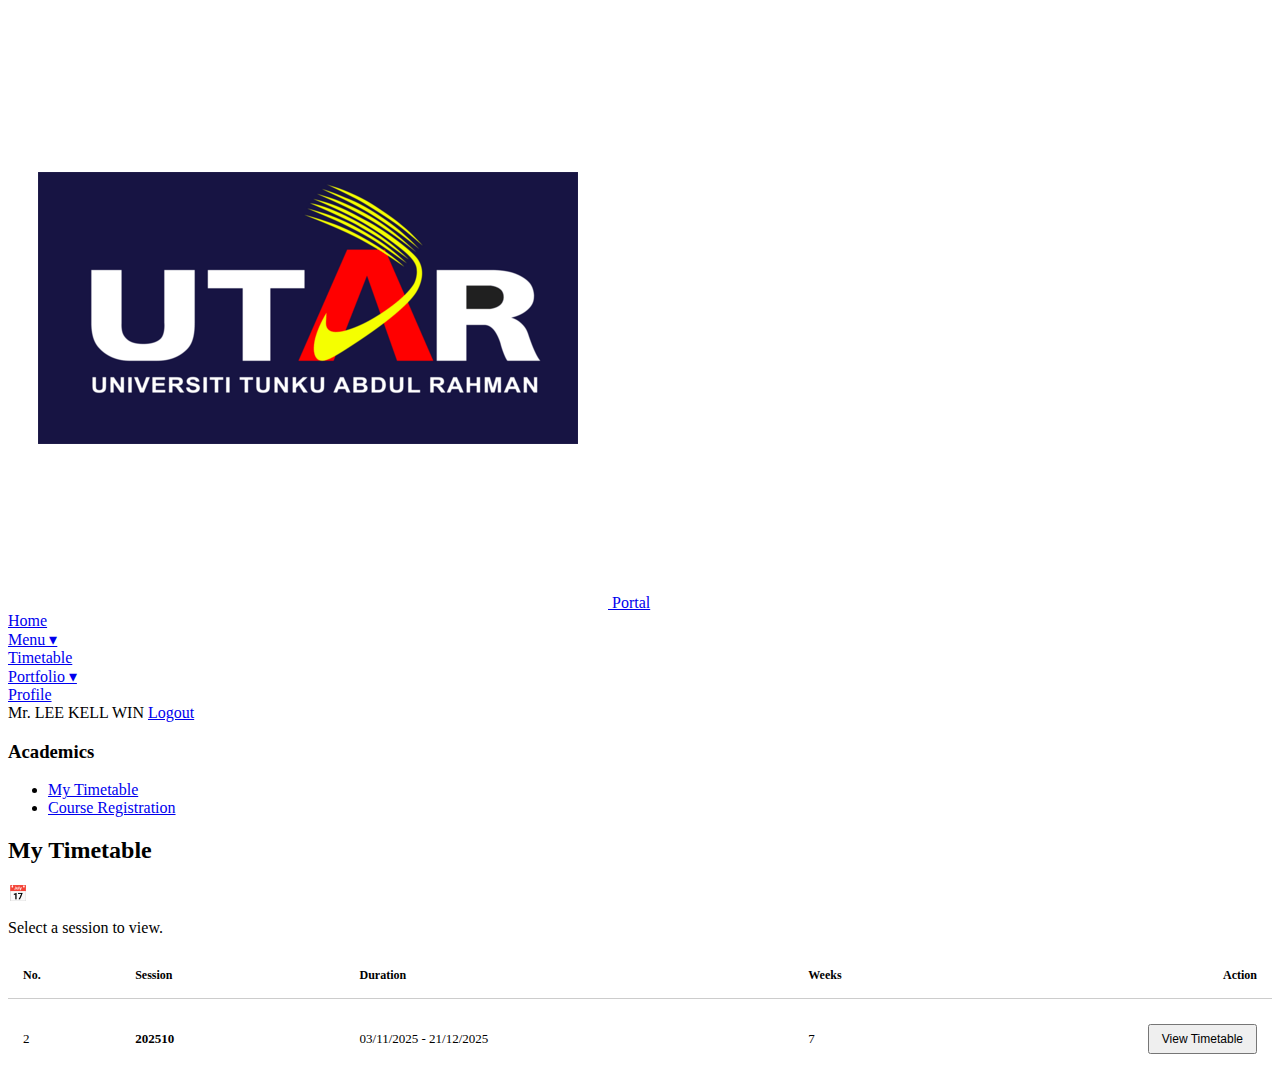
<file: timetable.html>
<!DOCTYPE html>
<html lang="en">
<head>
    <meta charset="UTF-8">
    <meta name="viewport" content="width=device-width, initial-scale=1.0">
    <title>UTAR Portal | My Timetable</title>
    <link rel="stylesheet" href="assets/css/styles.css">
    <link rel="icon" href="assets/img/logo-placeholder.png">

    <style>
        /* --- 1. THE TIMETABLE GRID (Compact & Clean) --- */
        .timetable-scroll-wrapper {
            margin-bottom: 30px;
            background: white;
            border-radius: 12px;
            padding: 15px;
            box-shadow: 0 4px 20px rgba(0,0,0,0.05);
            overflow-x: auto; /* Scroll only if screen is tiny */
        }

        .tt-grid {
            display: grid !important;
            /* 1st col: 50px (Day Labels)
               Next 24 cols: Flexible slots (1fr)
               This tries to fit everything in one screen.
            */
            grid-template-columns: 50px repeat(24, 1fr) !important; 
            grid-auto-rows: minmax(55px, auto);
            gap: 1px;
            background: #e0e0e0; /* Grid border color */
            border: 1px solid #e0e0e0;
            min-width: 900px; /* Ensures it doesn't get unreadably small */
        }

        /* Header Cells */
        .tt-head, .tt-head-corner {
            background: #5D9CEC; /* The specific Blue from your screenshot */
            color: white;
            font-weight: 700;
            font-size: 11px;
            display: flex;
            align-items: center;
            justify-content: center;
            padding: 6px 0;
            text-shadow: 0 1px 2px rgba(0,0,0,0.1);
        }
        .tt-head { grid-column: span 2; /* Spans 1 hour */ border-left: 1px solid rgba(255,255,255,0.2); }

        /* Day Cells */
        .tt-day {
            background: #FDFD96; /* Yellow */
            color: #333;
            font-weight: 700;
            font-size: 11px;
            display: flex;
            align-items: center;
            justify-content: center;
            text-transform: uppercase;
        }

        /* Empty Slots */
        .tt-slot { background: white; }

        /* Class Blocks - Improved Design */
        .tt-block {
            padding: 2px 4px;
            font-size: 9px;
            line-height: 1.25;
            color: #1d1d1f;
            display: flex;
            flex-direction: column;
            justify-content: center;
            align-items: center;
            text-align: center;
            position: relative;
            box-shadow: inset 0 0 0 1px rgba(0,0,0,0.03); /* Subtle border */
        }
        
        .tt-block strong { font-weight: 800; font-size: 10px; margin-bottom: 1px; display: block; }
        .red-text { color: #d32f2f; font-weight: 700; font-size: 9px; margin-top: 1px; }

        /* Colors matching screenshot */
        .lecture { background: #E3F2DA; border-left: 3px solid #8BC34A; } 
        .tutorial { background: #DAF0F2; border-left: 3px solid #00BCD4; }


        /* --- 2. THE BOTTOM LIST TABLE (Complete) --- */
        .list-header-row, .list-data-row {
            display: grid !important;
            /* Precise columns: No | Unit | Desc | Type | Grp | Attn | Day | Time | Hour */
            grid-template-columns: 40px 90px 3fr 50px 60px 70px 50px 180px 50px !important;
            gap: 10px !important;
            padding: 10px 15px !important;
            align-items: center !important;
            font-size: 11px !important;
        }

        .list-header-row {
            background: #4A90E2;
            color: white;
            font-weight: 700;
            text-transform: uppercase;
            text-align: center;
            border-radius: 6px 6px 0 0;
        }

        .list-data-row {
            background: white;
            border-bottom: 1px solid #eee;
            text-align: center;
            font-weight: 500;
        }
        
        /* Align Description Left */
        .list-data-row > div:nth-child(3) { text-align: left; padding-left: 10px; font-weight: 600; color: #333; }
        
        .list-data-row a { text-decoration: none; color: #007AFF; font-weight: 700; }
        .link-cell { color: #007AFF; text-decoration: underline; cursor: pointer; }
    </style>
</head>
<body>

    <div class="background-mesh"></div>

    <header class="glass-nav animate-enter delay-1">
        <div class="nav-container">
            <a href="home.html" class="nav-logo">
                <img src="assets/img/logo-placeholder.png" alt="UTAR">
                <span>Portal</span>
            </a>
            <nav class="nav-links">
                <a href="home.html" class="nav-link">Home</a>
                <div class="nav-dropdown">
                    <a href="#" class="nav-link dropdown-trigger active">Menu ▾</a>
                    <div class="dropdown-menu glass-card">
                        <a href="timetable.html">Timetable</a>
                    </div>
                </div>
                <div class="nav-dropdown">
                    <a href="#" class="nav-link dropdown-trigger">Portfolio ▾</a>
                    <div class="dropdown-menu glass-card">
                        <a href="profile.html">Profile</a>
                    </div>
                </div>
            </nav>
            <div class="nav-user">
                <span class="user-name">Mr. LEE KELL WIN</span>
                <a href="index.html" class="btn-logout">Logout</a>
            </div>
        </div>
    </header>

    <main class="portal-layout container">
        
        <aside class="portal-sidebar glass-card animate-enter delay-2">
            <h3>Academics</h3>
            <ul class="sidebar-menu">
                <li><a href="#" class="active">My Timetable</a></li>
                <li><a href="#">Course Registration</a></li>
            </ul>
        </aside>

        <section class="portal-content animate-enter delay-3">
            <div class="glass-card content-padding">
                
                <div id="view-selection">
                    <h2>My Timetable</h2>
                    <div class="info-box"><span class="icon">📅</span><p>Select a session to view.</p></div>
                    <div class="billing-table-container">
                        <div style="display: grid; grid-template-columns: 0.5fr 1fr 2fr 1fr 1fr; padding: 15px; font-weight: 700; border-bottom: 1px solid #ccc; font-size:12px;">
                            <div>No.</div><div>Session</div><div>Duration</div><div>Weeks</div><div style="text-align:right;">Action</div>
                        </div>
                        <div style="display: grid; grid-template-columns: 0.5fr 1fr 2fr 1fr 1fr; padding: 15px; background: white; margin-top: 10px; border-radius: 8px; align-items: center; font-size:13px;">
                            <div>2</div><div><strong>202510</strong></div><div>03/11/2025 - 21/12/2025</div><div>7</div>
                            <div style="text-align: right;">
                                <button class="btn-card-action" onclick="showTimetable()" style="padding: 6px 12px; font-size:12px;">View Timetable</button>
                            </div>
                        </div>
                    </div>
                </div>

                <div id="view-schedule" style="display: none;">
                    <div class="profile-top-header">
                        <h2>My Timetable</h2>
                        <button class="btn-edit-profile" onclick="hideTimetable()">← Back</button>
                    </div>
                    
                    <p style="font-size: 13px; color: #666; margin-bottom: 20px;">Mr. LEE KELL WIN (21AAB04307)</p>

                    <div class="timetable-scroll-wrapper styled-scroll">
                        <div class="tt-grid">
                            
                            <div class="tt-head-corner" style="background:#4A90E2;">Day/Time</div>
                            <div class="tt-head">07:00</div><div class="tt-head">08:00</div><div class="tt-head">09:00</div>
                            <div class="tt-head">10:00</div><div class="tt-head">11:00</div><div class="tt-head">12:00</div>
                            <div class="tt-head">01:00</div><div class="tt-head">02:00</div><div class="tt-head">03:00</div>
                            <div class="tt-head">04:00</div><div class="tt-head">05:00</div><div class="tt-head">06:00</div>

                            <div class="tt-day">Mon</div>
                            <div class="tt-slot empty" style="grid-column: span 6;"></div>
                            <div class="tt-block lecture" style="grid-column: span 4;">
                                <strong>LDK2</strong>UAPP3063(L)(1)<br>Physical<span class="red-text">1-7</span>
                            </div>
                            <div class="tt-slot empty" style="grid-column: span 3;"></div>
                            <div class="tt-block lecture" style="grid-column: span 4;">
                                <strong>LDK1</strong>UAPP3063(L)(1)<br>Physical<span class="red-text">1-7</span>
                            </div>
                            <div class="tt-slot empty" style="grid-column: span 7;"></div>

                            <div class="tt-day">Tue</div>
                            <div class="tt-slot empty" style="grid-column: span 6;"></div>
                            <div class="tt-block lecture" style="grid-column: span 6;">
                                <strong>LDK4</strong>UAPP3074(L)(1)<br>Physical<span class="red-text">1-7</span>
                            </div>
                            <div class="tt-slot empty" style="grid-column: span 6;"></div>
                            <div class="tt-block tutorial" style="grid-column: span 2;">
                                <strong>H015</strong>UAPP3063(T)(4)<br>Physical<span class="red-text">1-7</span>
                            </div>
                            <div class="tt-block tutorial" style="grid-column: span 2;">
                                <strong>H015</strong>UAPP3063(T)(4)<br>Physical<span class="red-text">1-7</span>
                            </div>
                            <div class="tt-slot empty" style="grid-column: span 2;"></div>

                            <div class="tt-day">Wed</div>
                            <div class="tt-slot empty" style="grid-column: span 2;"></div>
                            <div class="tt-block lecture" style="grid-column: span 6;">
                                <strong>LDK4</strong>UAPP3074(L)(1)<br>Physical<span class="red-text">1-7</span>
                            </div>
                            <div class="tt-slot empty" style="grid-column: span 10;"></div>
                            <div class="tt-block tutorial" style="grid-column: span 2;">
                                <strong>P107</strong>UAPP3074(T)(4)<br>Physical<span class="red-text">1-7</span>
                            </div>
                            <div class="tt-block tutorial" style="grid-column: span 2;">
                                <strong>P107</strong>UAPP3074(T)(4)<br>Physical<span class="red-text">1-7</span>
                            </div>
                            <div class="tt-slot empty" style="grid-column: span 2;"></div>

                            <div class="tt-day">Thu</div><div class="tt-slot empty" style="grid-column: span 24;"></div>
                            <div class="tt-day">Fri</div><div class="tt-slot empty" style="grid-column: span 24;"></div>
                            <div class="tt-day">Sat</div><div class="tt-slot empty" style="grid-column: span 24;"></div>

                            <div class="tt-day">Sun</div>
                            <div class="tt-slot empty" style="grid-column: span 2;"></div>
                            <div class="tt-block lecture" style="grid-column: span 4;">
                                <strong>UAPZ3013(L)(3)</strong>Physical<span class="red-text">1-7</span>
                            </div>
                            <div class="tt-slot empty" style="grid-column: span 18;"></div>
                        </div>
                    </div>

                    <div style="margin-top: 40px;">
                        <div class="list-header-row">
                            <div>No</div><div>Unit</div><div>Description</div><div>Type</div><div>Group</div>
                            <div>Attn</div><div>Day</div><div>Time</div><div>Hour</div>
                        </div>

                        <div class="list-data-row">
                            <div>1</div>
                            <div><a href="#" onclick="openLecturerModal('UAPP3063')">UAPP3063</a></div>
                            <div>HEALTH PSYCHOLOGY</div>
                            <div>L</div><div>1</div><div class="link-cell">View</div>
                            <div>Mon<br>Mon</div>
                            <div>10:00 AM - 12:00 PM<br>1:30 PM - 3:30 PM</div>
                            <div>2.0<br>2.0</div>
                        </div>

                        <div class="list-data-row">
                            <div>2</div>
                            <div><a href="#" onclick="openLecturerModal('UAPP3074')">UAPP3074</a></div>
                            <div>CONTEMPORARY ISSUES IN PSYCHOLOGY</div>
                            <div>L</div><div>1</div><div class="link-cell">View</div>
                            <div>Tue<br>Wed</div>
                            <div>10:00 AM - 1:00 PM<br>8:00 AM - 11:00 AM</div>
                            <div>3.0<br>3.0</div>
                        </div>

                        <div class="list-data-row">
                            <div>3</div>
                            <div><a href="#" onclick="openLecturerModal('UAPP3063')">UAPP3063</a></div>
                            <div>HEALTH PSYCHOLOGY</div>
                            <div>T</div><div>4</div><div class="link-cell">View</div>
                            <div>Tue<br>Tue</div>
                            <div>4:00 PM - 5:00 PM<br>5:00 PM - 6:00 PM</div>
                            <div>1.0<br>1.0</div>
                        </div>

                        <div class="list-data-row">
                            <div>4</div>
                            <div><a href="#" onclick="openLecturerModal('UAPP3074')">UAPP3074</a></div>
                            <div>CONTEMPORARY ISSUES IN PSYCHOLOGY</div>
                            <div>T</div><div>4</div><div class="link-cell">View</div>
                            <div>Wed<br>Wed</div>
                            <div>4:00 PM - 5:00 PM<br>5:00 PM - 6:00 PM</div>
                            <div>1.0<br>1.0</div>
                        </div>

                        <div class="list-data-row">
                            <div>5</div>
                            <div><a href="#" onclick="openLecturerModal('UAPZ3013')">UAPZ3013</a></div>
                            <div>FINAL YEAR PROJECT I</div>
                            <div>L</div><div>3</div><div class="link-cell">View</div>
                            <div>Sun</div>
                            <div>8:00 AM - 10:00 AM</div>
                            <div>2.0</div>
                        </div>

                    </div>
                </div>
            </div>
        </section>
    </main>

    <div id="lecturer-modal" class="modal-overlay" style="display: none;">
        <div class="modal-glass-card animate-enter">
            <div class="modal-header">
                <h3>Lecturer's available time slot for Unit <span id="modal-unit-code"></span></h3>
                <button class="btn-close" onclick="closeModal()">×</button>
            </div>
            <div class="modal-body">
                <div class="lecturer-header">
                    <div class="lecturer-info">
                        <div class="data-row-modal"><span class="label">Name:</span> <span class="value" id="modal-lecturer-name">Dr.Nurul Iman</span></div>
                        <div class="data-row-modal"><span class="label">Email:</span> <span class="value email-link">imanj@utar.edu.my</span></div>
                        <div class="data-row-modal"><span class="label">Room:</span> <span class="value">PF-074</span></div>
                    </div>
                    <div style="font-size:50px;">🧕</div>
                </div>
                <p style="margin-top:20px; color:red;">-- No available time slot. --</p>
            </div>
        </div>
    </div>

    <script src="assets/js/main.js"></script>
    <script>
        function showTimetable() { document.getElementById('view-selection').style.display='none'; document.getElementById('view-schedule').style.display='block'; }
        function hideTimetable() { document.getElementById('view-selection').style.display='block'; document.getElementById('view-schedule').style.display='none'; }
        function openLecturerModal(unit) { document.getElementById('modal-unit-code').innerText=unit; document.getElementById('lecturer-modal').style.display='flex'; }
        function closeModal() { document.getElementById('lecturer-modal').style.display='none'; }
    </script>
</body>
</html>
</file>
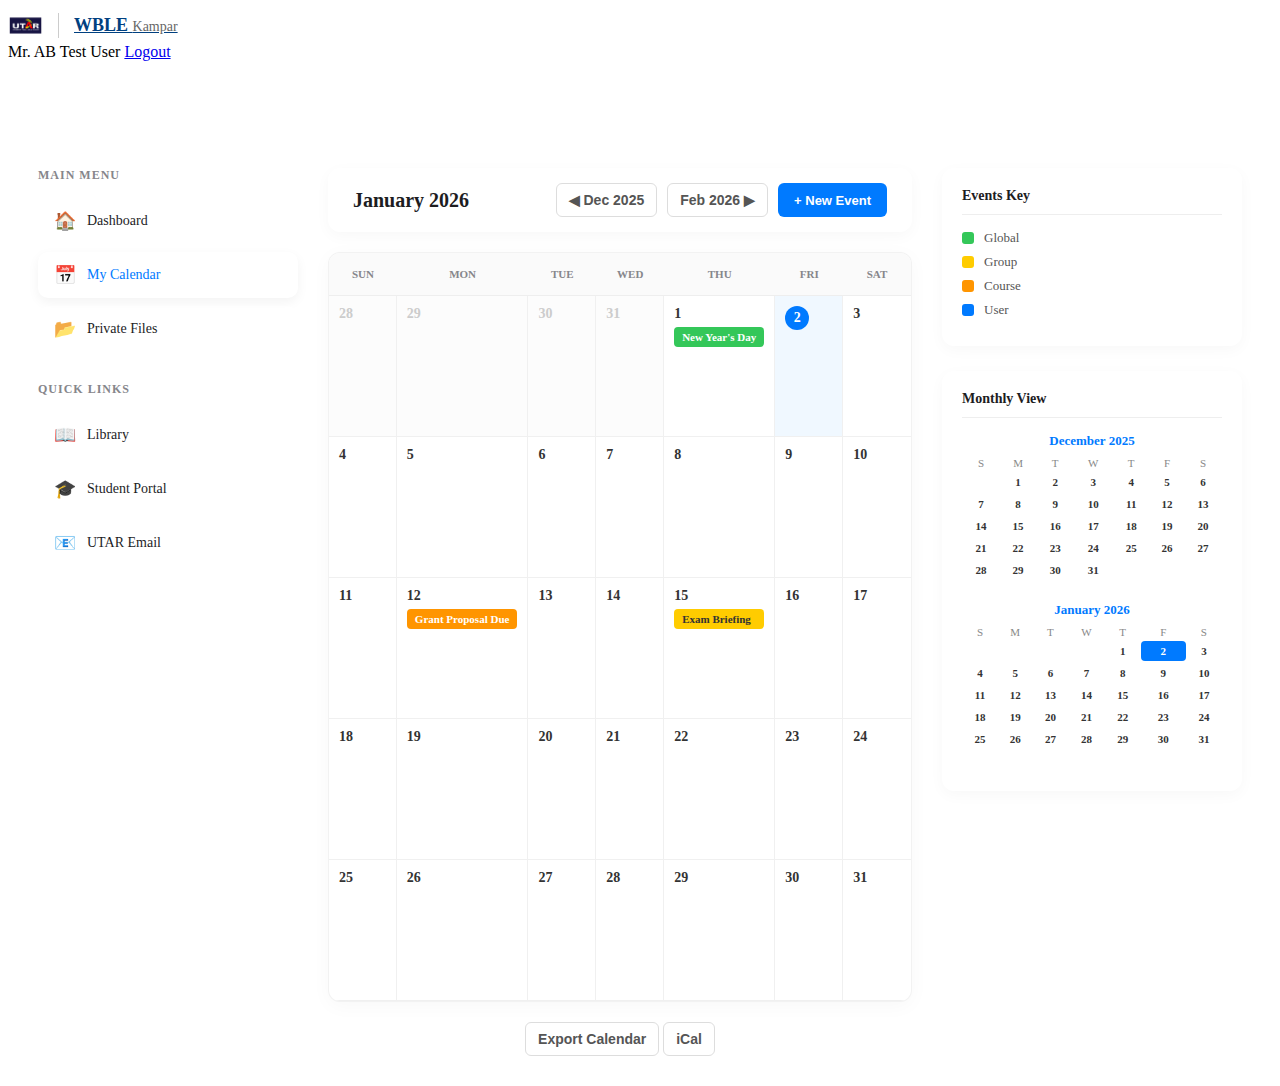
<file: wble_calendar.html>
<!DOCTYPE html>
<html lang="en">
<head>
    <meta charset="UTF-8">
    <meta name="viewport" content="width=device-width, initial-scale=1.0">
    <title>UTAR WBLE | Calendar</title>
    <link rel="stylesheet" href="assets/css/styles.css">
    <link rel="icon" href="assets/img/logo-placeholder.png">
    <style>
        /* --- LAYOUT --- */
        .wble-layout {
            display: grid;
            grid-template-columns: 260px 1fr 300px;
            gap: 30px;
            max-width: 1600px;
            margin: 100px auto 30px;
            padding: 0 30px;
        }

        /* --- SIDEBAR STYLES (Reused) --- */
        .wble-sidebar-title { font-size: 12px; font-weight: 700; text-transform: uppercase; color: #86868b; margin-bottom: 15px; letter-spacing: 1px; }
        .wble-nav-item { display: flex; align-items: center; gap: 10px; padding: 12px 15px; margin-bottom: 8px; background: rgba(255,255,255,0.5); border-radius: 10px; color: #1d1d1f; font-size: 14px; font-weight: 500; transition: all 0.2s; text-decoration: none; }
        .wble-nav-item:hover, .wble-nav-item.active { background: white; color: #007AFF; box-shadow: 0 4px 12px rgba(0,0,0,0.05); }
        .wble-nav-item .icon { font-size: 18px; width: 24px; text-align: center; }

        /* --- MAIN CALENDAR HEADER --- */
        .calendar-header {
            display: flex; justify-content: space-between; align-items: center; margin-bottom: 20px;
            background: white; padding: 15px 25px; border-radius: 12px; box-shadow: 0 4px 15px rgba(0,0,0,0.03);
        }
        .cal-title { font-size: 20px; font-weight: 700; color: #1d1d1f; }
        .cal-controls { display: flex; gap: 10px; }
        .btn-nav { padding: 8px 12px; border: 1px solid #ddd; border-radius: 6px; background: white; cursor: pointer; font-weight: 600; color: #555; font-size: 14px; transition: all 0.2s; }
        .btn-nav:hover { background: #f5f5f7; color: #007AFF; }
        .btn-new-event { background: #007AFF; color: white; border: none; padding: 8px 16px; border-radius: 6px; font-weight: 600; font-size: 13px; cursor: pointer; }
        .btn-new-event:hover { background: #005bb5; }

        /* --- BIG CALENDAR GRID --- */
        .big-calendar {
            display: grid;
            grid-template-columns: repeat(7, 1fr);
            background: white; border-radius: 12px; overflow: hidden;
            box-shadow: 0 4px 20px rgba(0,0,0,0.03); border: 1px solid rgba(0,0,0,0.05);
        }
        .cal-day-header {
            padding: 15px 10px; text-align: center; font-weight: 700; color: #86868b; 
            text-transform: uppercase; font-size: 11px; border-bottom: 1px solid #eee; background: #fafafa;
        }
        .cal-cell {
            min-height: 120px; padding: 10px; border-right: 1px solid #f0f0f0; border-bottom: 1px solid #f0f0f0;
            position: relative; transition: background 0.1s;
        }
        .cal-cell:nth-child(7n) { border-right: none; } /* Remove border on last column */
        .cal-cell:hover { background: #f9f9f9; }
        
        .day-number { font-size: 14px; font-weight: 600; color: #333; margin-bottom: 5px; }
        .cal-cell.today { background: #f0f8ff; }
        .cal-cell.today .day-number { 
            background: #007AFF; color: white; width: 24px; height: 24px; border-radius: 50%; 
            display: flex; align-items: center; justify-content: center;
        }
        .cal-cell.other-month { background: #fcfcfc; color: #ccc; }
        .cal-cell.other-month .day-number { color: #ccc; }

        /* --- EVENTS IN CALENDAR --- */
        .cal-event {
            font-size: 11px; padding: 4px 8px; border-radius: 4px; margin-bottom: 4px;
            color: white; font-weight: 600; cursor: pointer; overflow: hidden; white-space: nowrap; text-overflow: ellipsis;
        }
        .evt-global { background: #34C759; }
        .evt-course { background: #FF9500; }
        .evt-group { background: #FFCC00; color: #333; }
        .evt-user { background: #007AFF; }

        /* --- RIGHT WIDGETS --- */
        .widget-card { background: white; border-radius: 12px; padding: 20px; margin-bottom: 25px; box-shadow: 0 4px 15px rgba(0,0,0,0.03); }
        .widget-title { font-size: 14px; font-weight: 700; margin-bottom: 15px; color: #1d1d1f; border-bottom: 1px solid #eee; padding-bottom: 10px;}
        
        .event-key-item { display: flex; align-items: center; gap: 10px; margin-bottom: 8px; font-size: 13px; color: #555; }
        .key-dot { width: 12px; height: 12px; border-radius: 3px; }

        /* Mini Stacked Calendars */
        .mini-cal-stack { text-align: center; margin-bottom: 20px; }
        .mini-cal-title { font-weight: 700; font-size: 13px; color: #007AFF; margin-bottom: 5px; }
        .mini-table { width: 100%; font-size: 11px; margin-bottom: 15px; }
        .mini-table th { color: #888; font-weight: 400; }
        .mini-table td { padding: 4px 0; color: #333; font-weight: 600; }
        .mini-table .curr-day { background: #007AFF; color: white; border-radius: 4px; padding: 2px 5px; }

        @media (max-width: 1200px) { .wble-layout { grid-template-columns: 200px 1fr; } .right-column { display: none; } }
        @media (max-width: 850px) { .wble-layout { grid-template-columns: 1fr; } .left-column { display: none; } }
    </style>
</head>
<body>

    <div class="background-mesh"></div>

    <header class="glass-nav animate-enter delay-1" style="height: 60px;">
        <div class="nav-container" style="max-width: 1600px;">
            <div style="display: flex; align-items: center; gap: 15px;">
                <img src="assets/img/logo-placeholder.png" alt="UTAR" style="height: 35px;">
                <div style="height: 25px; width: 1px; background: #ccc;"></div>
                <a href="wble_home.html" style="font-weight: 700; color: #004080; font-size: 18px;">WBLE <span style="font-weight:400; font-size:14px; color:#666;">Kampar</span></a>
            </div>
            <div class="nav-user">
                <span class="user-name">Mr. AB Test User</span>
                <a href="wble_login.html" class="btn-logout">Logout</a>
            </div>
        </div>
    </header>

    <div class="wble-layout animate-enter delay-2">
        
        <aside class="left-column">
            <div class="wble-sidebar-title">Main Menu</div>
            <a href="wble_home.html" class="wble-nav-item"><span class="icon">🏠</span> Dashboard</a>
            <a href="#" class="wble-nav-item active"><span class="icon">📅</span> My Calendar</a>
            <a href="wble_private_files.html" class="wble-nav-item"><span class="icon">📂</span> Private Files</a>
            
            <div class="wble-sidebar-title" style="margin-top: 30px;">Quick Links</div>
            <a href="https://library.utar.edu.my/" target="_blank" class="wble-nav-item"><span class="icon">📖</span> Library</a>
            <a href="index.html" class="wble-nav-item"><span class="icon">🎓</span> Student Portal</a>
            <a href="https://mail.google.com/" target="_blank" class="wble-nav-item"><span class="icon">📧</span> UTAR Email</a>
        </aside>

        <main>
            <div class="calendar-header">
                <div class="cal-title">January 2026</div>
                <div class="cal-controls">
                    <button class="btn-nav">◀ Dec 2025</button>
                    <button class="btn-nav">Feb 2026 ▶</button>
                    <button class="btn-new-event">+ New Event</button>
                </div>
            </div>

            <div class="big-calendar">
                <div class="cal-day-header">Sun</div><div class="cal-day-header">Mon</div><div class="cal-day-header">Tue</div>
                <div class="cal-day-header">Wed</div><div class="cal-day-header">Thu</div><div class="cal-day-header">Fri</div><div class="cal-day-header">Sat</div>

                <div class="cal-cell other-month"><div class="day-number">28</div></div>
                <div class="cal-cell other-month"><div class="day-number">29</div></div>
                <div class="cal-cell other-month"><div class="day-number">30</div></div>
                <div class="cal-cell other-month"><div class="day-number">31</div></div>
                <div class="cal-cell"><div class="day-number">1</div><div class="cal-event evt-global">New Year's Day</div></div>
                <div class="cal-cell today"><div class="day-number">2</div></div>
                <div class="cal-cell"><div class="day-number">3</div></div>

                <div class="cal-cell"><div class="day-number">4</div></div>
                <div class="cal-cell"><div class="day-number">5</div></div>
                <div class="cal-cell"><div class="day-number">6</div></div>
                <div class="cal-cell"><div class="day-number">7</div></div>
                <div class="cal-cell"><div class="day-number">8</div></div>
                <div class="cal-cell"><div class="day-number">9</div></div>
                <div class="cal-cell"><div class="day-number">10</div></div>

                <div class="cal-cell"><div class="day-number">11</div></div>
                <div class="cal-cell"><div class="day-number">12</div><div class="cal-event evt-course">Grant Proposal Due</div></div>
                <div class="cal-cell"><div class="day-number">13</div></div>
                <div class="cal-cell"><div class="day-number">14</div></div>
                <div class="cal-cell"><div class="day-number">15</div><div class="cal-event evt-group">Exam Briefing</div></div>
                <div class="cal-cell"><div class="day-number">16</div></div>
                <div class="cal-cell"><div class="day-number">17</div></div>

                <div class="cal-cell"><div class="day-number">18</div></div>
                <div class="cal-cell"><div class="day-number">19</div></div>
                <div class="cal-cell"><div class="day-number">20</div></div>
                <div class="cal-cell"><div class="day-number">21</div></div>
                <div class="cal-cell"><div class="day-number">22</div></div>
                <div class="cal-cell"><div class="day-number">23</div></div>
                <div class="cal-cell"><div class="day-number">24</div></div>

                <div class="cal-cell"><div class="day-number">25</div></div>
                <div class="cal-cell"><div class="day-number">26</div></div>
                <div class="cal-cell"><div class="day-number">27</div></div>
                <div class="cal-cell"><div class="day-number">28</div></div>
                <div class="cal-cell"><div class="day-number">29</div></div>
                <div class="cal-cell"><div class="day-number">30</div></div>
                <div class="cal-cell"><div class="day-number">31</div></div>
            </div>
            
            <div style="margin-top: 20px; text-align: center;">
                <button class="btn-nav">Export Calendar</button>
                <button class="btn-nav">iCal</button>
            </div>
        </main>

        <aside class="right-column">
            
            <div class="widget-card">
                <div class="widget-title">Events Key</div>
                <div class="event-key-item"><div class="key-dot evt-global"></div> Global</div>
                <div class="event-key-item"><div class="key-dot evt-group"></div> Group</div>
                <div class="event-key-item"><div class="key-dot evt-course"></div> Course</div>
                <div class="event-key-item"><div class="key-dot evt-user"></div> User</div>
            </div>

            <div class="widget-card">
                <div class="widget-title">Monthly View</div>
                
                <div class="mini-cal-stack">
                    <div class="mini-cal-title">December 2025</div>
                    <table class="mini-table">
                        <tr><th>S</th><th>M</th><th>T</th><th>W</th><th>T</th><th>F</th><th>S</th></tr>
                        <tr><td></td><td>1</td><td>2</td><td>3</td><td>4</td><td>5</td><td>6</td></tr>
                        <tr><td>7</td><td>8</td><td>9</td><td>10</td><td>11</td><td>12</td><td>13</td></tr>
                        <tr><td>14</td><td>15</td><td>16</td><td>17</td><td>18</td><td>19</td><td>20</td></tr>
                        <tr><td>21</td><td>22</td><td>23</td><td>24</td><td>25</td><td>26</td><td>27</td></tr>
                        <tr><td>28</td><td>29</td><td>30</td><td>31</td><td></td><td></td><td></td></tr>
                    </table>
                </div>

                <div class="mini-cal-stack">
                    <div class="mini-cal-title">January 2026</div>
                    <table class="mini-table">
                        <tr><th>S</th><th>M</th><th>T</th><th>W</th><th>T</th><th>F</th><th>S</th></tr>
                        <tr><td></td><td></td><td></td><td></td><td>1</td><td class="curr-day">2</td><td>3</td></tr>
                        <tr><td>4</td><td>5</td><td>6</td><td>7</td><td>8</td><td>9</td><td>10</td></tr>
                        <tr><td>11</td><td>12</td><td>13</td><td>14</td><td>15</td><td>16</td><td>17</td></tr>
                        <tr><td>18</td><td>19</td><td>20</td><td>21</td><td>22</td><td>23</td><td>24</td></tr>
                        <tr><td>25</td><td>26</td><td>27</td><td>28</td><td>29</td><td>30</td><td>31</td></tr>
                    </table>
                </div>

            </div>

        </aside>

    </div>

    <script src="assets/js/main.js"></script>
</body>
</html>
</file>
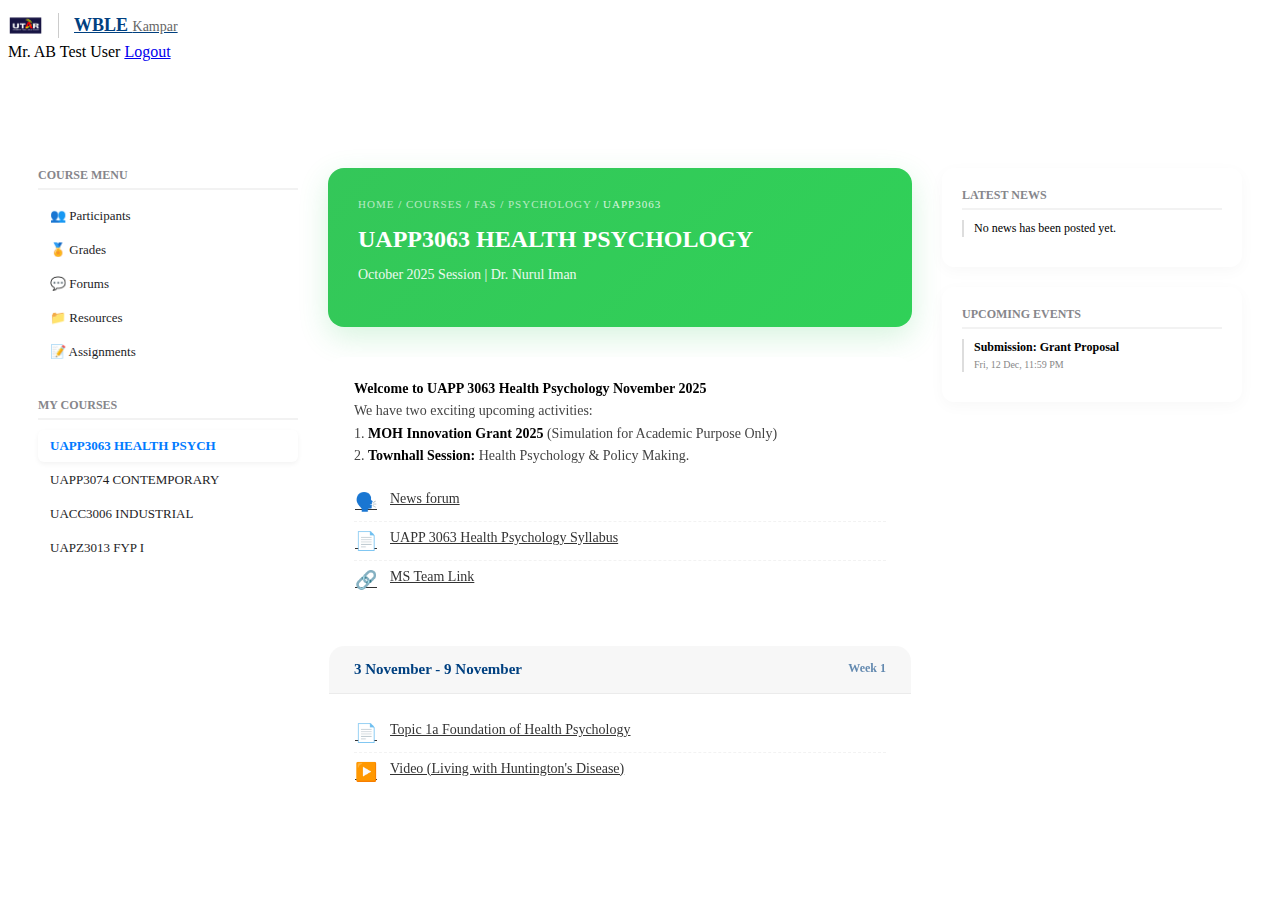
<file: wble_courses.html>
<!DOCTYPE html>
<html lang="en">
<head>
    <meta charset="UTF-8">
    <meta name="viewport" content="width=device-width, initial-scale=1.0">
    <title>UTAR WBLE | Health Psychology</title>
    <link rel="stylesheet" href="assets/css/styles.css">
    <link rel="icon" href="assets/img/logo-placeholder.png">
    <style>
        /* --- LAYOUT REUSE --- */
        .wble-layout {
            display: grid;
            grid-template-columns: 260px 1fr 300px;
            gap: 30px;
            max-width: 1600px;
            margin: 100px auto 30px;
            padding: 0 30px;
        }

        /* --- COURSE HERO --- */
        .course-hero {
            background: linear-gradient(135deg, #34C759, #30D158);
            border-radius: 16px; padding: 30px; color: white;
            margin-bottom: 30px; box-shadow: 0 10px 30px rgba(52, 199, 89, 0.2);
            position: relative; overflow: hidden;
        }
        .course-hero h1 { font-size: 24px; margin-bottom: 5px; }
        .course-hero p { font-size: 14px; opacity: 0.9; }
        .course-hero .breadcrumb { font-size: 11px; text-transform: uppercase; letter-spacing: 1px; opacity: 0.8; margin-bottom: 15px; display: block; }
        .course-hero .breadcrumb a { color: white; text-decoration: none; opacity: 0.8; border-bottom: 1px solid transparent; }
        .course-hero .breadcrumb a:hover { opacity: 1; border-bottom-color: white; }

        /* --- CONTENT SECTIONS --- */
        .week-section {
            background: rgba(255,255,255,0.7); backdrop-filter: blur(10px);
            border-radius: 16px; border: 1px solid rgba(255,255,255,0.5);
            margin-bottom: 25px; overflow: hidden;
            transition: transform 0.2s;
        }
        .week-section:hover { background: white; box-shadow: 0 5px 20px rgba(0,0,0,0.05); }

        .week-header {
            padding: 15px 25px; background: rgba(0,0,0,0.03); border-bottom: 1px solid rgba(0,0,0,0.05);
            font-weight: 700; color: #004080; font-size: 15px; display: flex; justify-content: space-between;
        }
        .week-body { padding: 20px 25px; }

        /* --- RESOURCE ITEMS --- */
        .resource-item {
            display: flex; align-items: flex-start; gap: 12px;
            padding: 8px 0; border-bottom: 1px dashed rgba(0,0,0,0.05);
            font-size: 14px; color: #333; transition: all 0.2s;
        }
        .resource-item:last-child { border-bottom: none; }
        .resource-item:hover { transform: translateX(5px); color: #007AFF; }
        
        .res-icon { font-size: 18px; width: 24px; text-align: center; }
        .res-icon.pdf { color: #d62d2d; }
        .res-icon.word { color: #007AFF; }
        .res-icon.video { color: #FF9500; }
        .res-icon.link { color: #34C759; }
        .res-icon.folder { color: #5856D6; }

        /* --- SIDEBAR --- */
        .sidebar-block { margin-bottom: 30px; }
        .sidebar-header {
            font-size: 12px; font-weight: 700; text-transform: uppercase; color: #86868b;
            margin-bottom: 10px; padding-bottom: 5px; border-bottom: 2px solid rgba(0,0,0,0.05);
        }
        .menu-link {
            display: block; padding: 8px 12px; border-radius: 6px;
            color: #1d1d1f; font-size: 13px; text-decoration: none; margin-bottom: 2px;
            cursor: pointer;
        }
        .menu-link:hover { background: rgba(255,255,255,0.5); color: #007AFF; }
        .menu-link.active { background: white; color: #007AFF; font-weight: 600; box-shadow: 0 2px 5px rgba(0,0,0,0.05); }

        .widget-card { background: white; border-radius: 12px; padding: 20px; margin-bottom: 20px; box-shadow: 0 4px 15px rgba(0,0,0,0.03); }
        .news-item { font-size: 12px; margin-bottom: 10px; line-height: 1.4; border-left: 2px solid #ddd; padding-left: 10px; }
        .news-date { font-size: 10px; color: #888; display: block; margin-top: 2px; }
        .intro-text { font-size: 14px; line-height: 1.6; color: #444; margin-bottom: 15px; }
        .intro-text strong { color: #000; }

        @media (max-width: 1000px) { .wble-layout { grid-template-columns: 1fr; } .left-column, .right-column { display: none; } }

        /* --- MAC WINDOW POPUP --- */
        .modal-overlay {
            position: fixed; top: 0; left: 0; width: 100%; height: 100%;
            background: rgba(0, 0, 0, 0.4); backdrop-filter: blur(5px);
            z-index: 2000; display: none; justify-content: center; align-items: center;
            opacity: 0; transition: opacity 0.3s ease;
        }
        .modal-overlay.open { display: flex; opacity: 1; }
        
        .mac-window {
            width: 850px; max-width: 95%; background: #fff;
            border-radius: 12px; box-shadow: 0 30px 80px rgba(0, 0, 0, 0.5);
            overflow: hidden; transform: scale(0.9); border: 1px solid rgba(0,0,0,0.1);
            transition: transform 0.3s cubic-bezier(0.175, 0.885, 0.32, 1.275);
        }
        .modal-overlay.open .mac-window { transform: scale(1); }
        
        .mac-title-bar {
            background: #efefef; height: 38px; display: flex; align-items: center;
            padding: 0 15px; border-bottom: 1px solid #dcdcdc; position: relative;
        }
        .traffic-lights { display: flex; gap: 8px; }
        .dot { width: 12px; height: 12px; border-radius: 50%; }
        .dot.red { background: #ff5f56; border: 1px solid #e0443e; cursor: pointer; }
        .dot.yellow { background: #ffbd2e; border: 1px solid #dea123; }
        .dot.green { background: #27c93f; border: 1px solid #1aab29; }
        .window-title { position: absolute; left: 0; right: 0; text-align: center; font-weight: 600; font-size: 13px; color: #444; pointer-events: none; }
        
        .mac-body { padding: 0; max-height: 70vh; overflow-y: auto; background: #fff; }

        /* --- MODAL TABLE STYLES --- */
        .modal-table { width: 100%; border-collapse: collapse; font-size: 13px; }
        .modal-table th { 
            background: #f5f5f7; text-align: left; padding: 12px 20px; 
            border-bottom: 1px solid #d1d1d6; font-weight: 600; color: #333; 
            position: sticky; top: 0;
        }
        .modal-table td { padding: 12px 20px; border-bottom: 1px solid #eee; color: #333; }
        .modal-table tr:hover { background: #f9f9f9; }
        
        .user-pic { width: 30px; height: 30px; border-radius: 50%; display: flex; align-items: center; justify-content: center; color: white; font-weight: bold; font-size: 12px; }
    </style>
</head>
<body>

    <div class="background-mesh"></div>

    <header class="glass-nav animate-enter delay-1" style="height: 60px;">
        <div class="nav-container" style="max-width: 1600px;">
            <div style="display: flex; align-items: center; gap: 15px;">
                <img src="assets/img/logo-placeholder.png" alt="UTAR" style="height: 35px;">
                <div style="height: 25px; width: 1px; background: #ccc;"></div>
                <a href="wble_home.html" style="font-weight: 700; color: #004080; font-size: 18px;">WBLE <span style="font-weight:400; font-size:14px; color:#666;">Kampar</span></a>
            </div>
            <div class="nav-user">
                <span class="user-name">Mr. AB Test User</span>
                <a href="wble_login.html" class="btn-logout">Logout</a>
            </div>
        </div>
    </header>

    <div class="wble-layout animate-enter delay-2">
        
        <aside class="left-column">
            <div class="sidebar-block">
                <div class="sidebar-header">Course Menu</div>
                <div class="menu-link" onclick="openModal('participants')"><span class="icon">👥</span> Participants</div>
                <div class="menu-link" onclick="openModal('grades')"><span class="icon">🏅</span> Grades</div>
                <div class="menu-link"><span class="icon">💬</span> Forums</div>
                <div class="menu-link"><span class="icon">📁</span> Resources</div>
                <div class="menu-link" onclick="openModal('assignments')"><span class="icon">📝</span> Assignments</div>
            </div>

            <div class="sidebar-block">
                <div class="sidebar-header">My Courses</div>
                <a href="#" class="menu-link active">UAPP3063 HEALTH PSYCH</a>
                <a href="#" class="menu-link">UAPP3074 CONTEMPORARY</a>
                <a href="#" class="menu-link">UACC3006 INDUSTRIAL</a>
                <a href="#" class="menu-link">UAPZ3013 FYP I</a>
            </div>
        </aside>

        <main>
            <div class="course-hero">
                <span class="breadcrumb">
                    <a href="wble_home.html">Home</a> / <a href="wble_home.html">Courses</a> / <a href="#">FAS</a> / <a href="#">Psychology</a> / UAPP3063
                </span>
                <h1>UAPP3063 HEALTH PSYCHOLOGY</h1>
                <p>October 2025 Session | Dr. Nurul Iman</p>
            </div>

            <div class="week-section">
                <div class="week-body">
                    <div class="intro-text">
                        <strong>Welcome to UAPP 3063 Health Psychology November 2025</strong><br>
                        We have two exciting upcoming activities:<br>
                        1. <strong>MOH Innovation Grant 2025</strong> (Simulation for Academic Purpose Only)<br>
                        2. <strong>Townhall Session:</strong> Health Psychology & Policy Making.
                    </div>
                    <a href="#" class="resource-item"><span class="res-icon">🗣️</span> News forum</a>
                    <a href="#" class="resource-item"><span class="res-icon pdf">📄</span> UAPP 3063 Health Psychology Syllabus</a>
                    <a href="#" class="resource-item"><span class="res-icon link">🔗</span> MS Team Link</a>
                </div>
            </div>

            <div class="week-section">
                <div class="week-header"><span>3 November - 9 November</span><span style="font-size: 12px; opacity: 0.6;">Week 1</span></div>
                <div class="week-body">
                    <a href="#" class="resource-item"><span class="res-icon pdf">📄</span> Topic 1a Foundation of Health Psychology</a>
                    <a href="#" class="resource-item"><span class="res-icon video">▶️</span> Video (Living with Huntington's Disease)</a>
                </div>
            </div>
        </main>

        <aside class="right-column">
            <div class="widget-card">
                <div class="sidebar-header">Latest News</div>
                <div class="news-item">No news has been posted yet.</div>
            </div>
            <div class="widget-card">
                <div class="sidebar-header">Upcoming Events</div>
                <div class="news-item"><strong>Submission: Grant Proposal</strong><span class="news-date">Fri, 12 Dec, 11:59 PM</span></div>
            </div>
        </aside>
    </div>

    <div id="generic-modal" class="modal-overlay">
        <div class="mac-window">
            <div class="mac-title-bar">
                <div class="traffic-lights">
                    <span class="dot red" onclick="closeModal()"></span> <span class="dot yellow"></span> <span class="dot green"></span>
                </div>
                <span class="window-title" id="modal-title">Window</span>
            </div>
            <div class="mac-body" id="modal-content"></div>
        </div>
    </div>

    <script src="assets/js/main.js"></script>
    <script>
        const modalData = {
            'participants': `
                <div style="padding: 20px;">
                    <h3 style="margin-bottom: 15px;">All participants: 114</h3>
                    <table class="modal-table">
                        <thead><tr><th>User picture</th><th>Name</th><th>City/town</th><th>Country</th><th>Last access</th></tr></thead>
                        <tbody>
                            <tr><td><div class="user-pic" style="background:#007AFF">AB</div></td><td><a href="#" style="color:#007AFF;font-weight:600;">AB TEST USER</a></td><td>Seremban</td><td>Malaysia</td><td>now</td></tr>
                            <tr><td><div class="user-pic" style="background:#FF9500">TL</div></td><td><a href="#" style="color:#007AFF;font-weight:600;">TIMMY LOOI WW</a></td><td>Ipoh</td><td>Malaysia</td><td>4 hours 36 mins</td></tr>
                            <tr><td><div class="user-pic" style="background:#34C759">LJ</div></td><td><a href="#" style="color:#007AFF;font-weight:600;">LEE JW</a></td><td>Kampar</td><td>Malaysia</td><td>5 hours 34 mins</td></tr>
                            <tr><td><div class="user-pic" style="background:#AF52DE">ET</div></td><td><a href="#" style="color:#007AFF;font-weight:600;">ELVIS WW</a></td><td>Kuching</td><td>Malaysia</td><td>6 hours 3 mins</td></tr>
                            <tr><td><div class="user-pic" style="background:#FF3B30">CY</div></td><td><a href="#" style="color:#007AFF;font-weight:600;">CHEAH CV</a></td><td>Penang</td><td>Malaysia</td><td>8 hours 43 mins</td></tr>
                        </tbody>
                    </table>
                </div>
            `,
            'grades': `
                <div style="padding:30px;">
                    <h2 style="font-size:20px; margin-bottom:20px;">User report - AB TEST USER</h2>
                    <table class="modal-table" style="border:1px solid #ccc;">
                        <thead>
                            <tr style="background:#e0e0e0;"><th>Grade item</th><th>Grade</th><th>Range</th><th>Percentage</th><th>Feedback</th></tr>
                        </thead>
                        <tbody>
                            <tr style="background:#FFF8E1;">
                                <td colspan="5" style="font-weight:bold; color:#d35400;">UAPP3063 HEALTH PSYCHOLOGY [3.00][L][T]</td>
                            </tr>
                            <tr><td>Presentation Slide and Marking Rubrics</td><td>-</td><td>0.00–100.00</td><td>-</td><td></td></tr>
                            <tr><td>Assignment submission</td><td>-</td><td>0.00–100.00</td><td>-</td><td></td></tr>
                            <tr style="font-weight:bold; background:#f5f5f5; border-top:2px solid #aaa;">
                                <td>Course total</td><td>-</td><td>0.00–100.00</td><td>-</td><td></td>
                            </tr>
                        </tbody>
                    </table>
                </div>
            `,
            'assignments': `
                <div style="padding:20px;">
                    <h3 style="margin-bottom:15px;">Assignments</h3>
                    <table class="modal-table">
                        <thead>
                            <tr><th style="width:50px;">Week</th><th>Name</th><th>Assignment type</th><th>Due date</th><th>Submitted</th><th>Grade</th></tr>
                        </thead>
                        <tbody>
                            <tr>
                                <td>5</td>
                                <td><a href="#" style="color:#007AFF; font-weight:600;">Assignment submission</a></td>
                                <td>Upload a single file</td>
                                <td>Tuesday, 2 December 2025, 12:00 PM</td>
                                <td>-</td><td>-</td>
                            </tr>
                            <tr>
                                <td>6</td>
                                <td><a href="#" style="color:#007AFF; font-weight:600;">Presentation Slide and Marking Rubrics</a></td>
                                <td>Upload a single file</td>
                                <td>Thursday, 11 December 2025, 05:00 PM</td>
                                <td>-</td><td>-</td>
                            </tr>
                        </tbody>
                    </table>
                </div>
            `
        };

        function openModal(type) {
            const modal = document.getElementById('generic-modal');
            const title = document.getElementById('modal-title');
            const content = document.getElementById('modal-content');
            
            title.innerText = type.charAt(0).toUpperCase() + type.slice(1);
            content.innerHTML = modalData[type] || '<div style="padding:20px">Content not found.</div>';
            
            modal.style.display = 'flex';
            setTimeout(() => modal.classList.add('open'), 10);
        }

        function closeModal() {
            const modal = document.getElementById('generic-modal');
            modal.classList.remove('open');
            setTimeout(() => modal.style.display = 'none', 300);
        }
    </script>
</body>
</html>
</file>
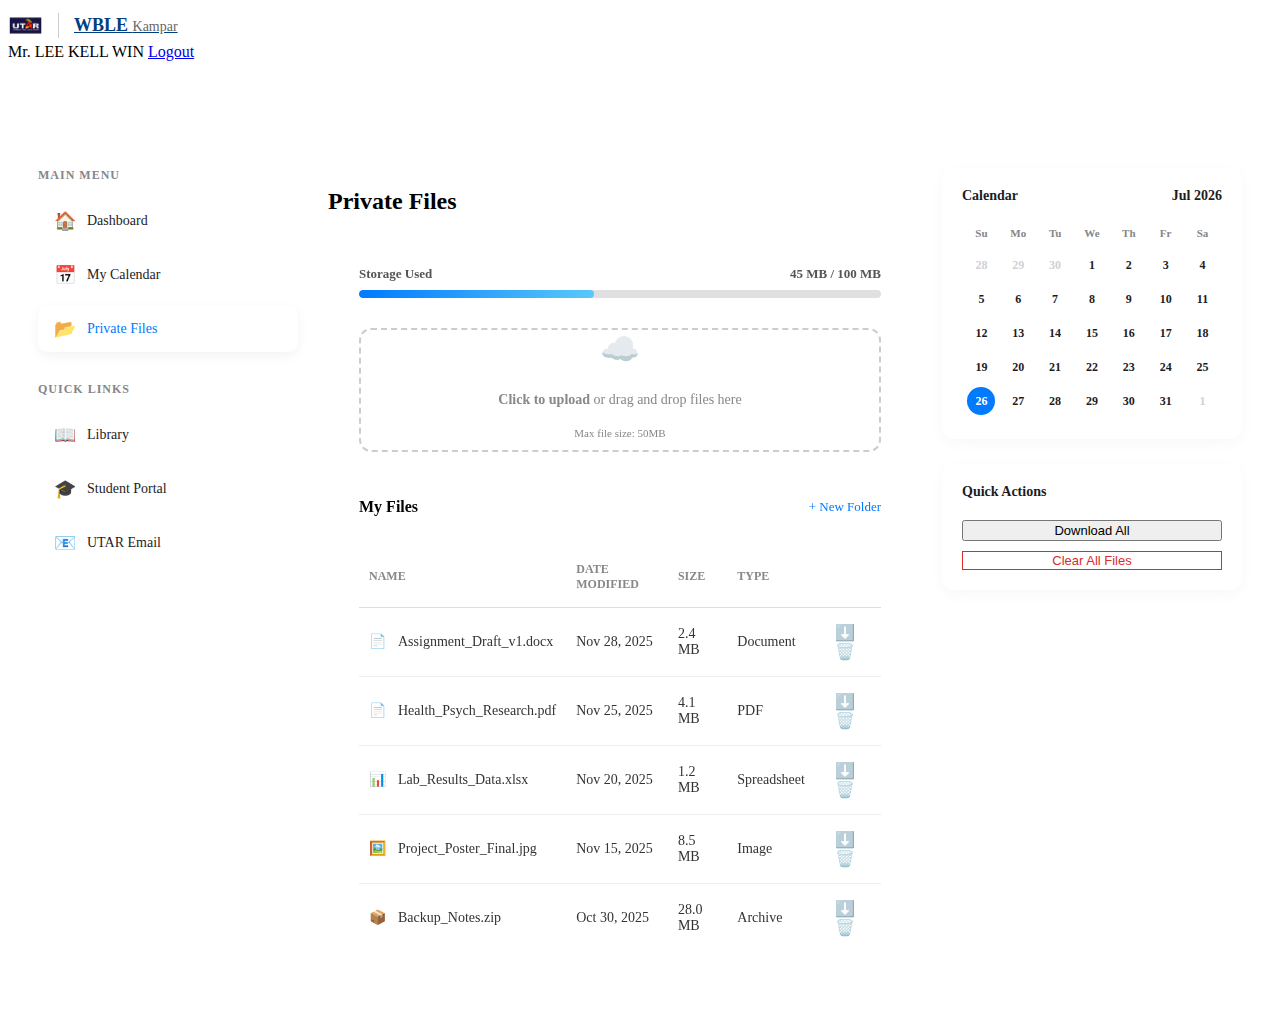
<file: wble_private_files.html>
<!DOCTYPE html>
<html lang="en">
<head>
    <meta charset="UTF-8">
    <meta name="viewport" content="width=device-width, initial-scale=1.0">
    <title>UTAR WBLE | Private Files</title>
    <link rel="stylesheet" href="assets/css/styles.css">
    <link rel="icon" href="assets/img/logo-placeholder.png">
    <style>
        /* --- LAYOUT REUSE --- */
        .wble-layout {
            display: grid;
            grid-template-columns: 260px 1fr 300px;
            gap: 30px;
            max-width: 1600px;
            margin: 100px auto 30px;
            padding: 0 30px;
        }

        /* --- SIDEBAR STYLES --- */
        .wble-sidebar-title { font-size: 12px; font-weight: 700; text-transform: uppercase; color: #86868b; margin-bottom: 15px; letter-spacing: 1px; }
        .wble-nav-item { display: flex; align-items: center; gap: 10px; padding: 12px 15px; margin-bottom: 8px; background: rgba(255,255,255,0.5); border-radius: 10px; color: #1d1d1f; font-size: 14px; font-weight: 500; transition: all 0.2s; text-decoration: none; }
        .wble-nav-item:hover, .wble-nav-item.active { background: white; color: #007AFF; box-shadow: 0 4px 12px rgba(0,0,0,0.05); }
        .wble-nav-item .icon { font-size: 18px; width: 24px; text-align: center; }

        /* --- FILE MANAGER STYLES --- */
        .file-manager-card {
            background: rgba(255,255,255,0.8); backdrop-filter: blur(10px);
            border-radius: 16px; border: 1px solid rgba(255,255,255,0.5);
            overflow: hidden; padding: 30px;
        }

        /* Storage Bar */
        .storage-info { margin-bottom: 30px; }
        .storage-header { display: flex; justify-content: space-between; font-size: 13px; font-weight: 600; color: #555; margin-bottom: 8px; }
        .progress-bar-bg { width: 100%; height: 8px; background: #e0e0e0; border-radius: 4px; overflow: hidden; }
        .progress-bar-fill { height: 100%; width: 45%; background: linear-gradient(90deg, #007AFF, #5AC8FA); border-radius: 4px; }

        /* Drag Drop Zone */
        .upload-zone {
            border: 2px dashed #ccc; border-radius: 12px; background: rgba(255,255,255,0.5);
            height: 120px; display: flex; flex-direction: column; align-items: center; justify-content: center;
            color: #888; font-size: 14px; margin-bottom: 30px; transition: all 0.2s; cursor: pointer;
        }
        .upload-zone:hover { border-color: #007AFF; background: rgba(0,122,255,0.05); color: #007AFF; }
        .upload-icon { font-size: 32px; margin-bottom: 10px; color: #ccc; }
        .upload-zone:hover .upload-icon { color: #007AFF; }

        /* File List Table */
        .file-table { width: 100%; border-collapse: collapse; font-size: 14px; }
        .file-table th { text-align: left; padding: 15px 10px; color: #888; font-weight: 600; font-size: 12px; text-transform: uppercase; border-bottom: 1px solid #ddd; }
        .file-table td { padding: 15px 10px; border-bottom: 1px solid #eee; color: #333; vertical-align: middle; }
        .file-table tr:last-child td { border-bottom: none; }
        .file-table tr:hover { background: rgba(255,255,255,0.8); }

        .file-name { display: flex; align-items: center; gap: 12px; font-weight: 500; }
        .file-icon { font-size: 20px; }
        .file-action { color: #007AFF; cursor: pointer; opacity: 0.6; transition: opacity 0.2s; font-size: 16px; margin-left: 10px; }
        .file-action:hover { opacity: 1; }

        /* Icons from previous styles */
        .res-icon.pdf { color: #d62d2d; }
        .res-icon.word { color: #007AFF; }
        .res-icon.excel { color: #34C759; }
        .res-icon.img { color: #FF9500; }
        .res-icon.zip { color: #5856D6; }

        /* --- WIDGETS --- */
        .widget-card { background: white; border-radius: 12px; padding: 20px; margin-bottom: 25px; box-shadow: 0 4px 15px rgba(0,0,0,0.03); }
        .widget-title { font-size: 14px; font-weight: 700; margin-bottom: 20px; color: #1d1d1f; display: flex; justify-content: space-between; align-items: center; }
        
        .mini-calendar { width: 100%; border-collapse: separate; border-spacing: 2px; }
        .mini-calendar th { font-size: 11px; color: #86868b; font-weight: 600; padding-bottom: 8px; text-align: center; }
        .mini-calendar td { text-align: center; vertical-align: middle; width: 32px; height: 32px; padding: 0; }
        .date-wrapper { width: 28px; height: 28px; border-radius: 50%; display: flex; align-items: center; justify-content: center; margin: 0 auto; font-size: 12px; font-weight: 600; color: #1d1d1f; cursor: default; }
        .mini-calendar td.today .date-wrapper { background: #007AFF; color: white; }
        .mini-calendar td.dim .date-wrapper { color: #d1d1d6; }

        @media (max-width: 1200px) { .wble-layout { grid-template-columns: 220px 1fr; } .right-column { display: none; } }
        @media (max-width: 850px) { .wble-layout { grid-template-columns: 1fr; } .left-column { display: none; } }
    </style>
</head>
<body>

    <div class="background-mesh"></div>

    <header class="glass-nav animate-enter delay-1" style="height: 60px;">
        <div class="nav-container" style="max-width: 1600px;">
            <div style="display: flex; align-items: center; gap: 15px;">
                <img src="assets/img/logo-placeholder.png" alt="UTAR" style="height: 35px;">
                <div style="height: 25px; width: 1px; background: #ccc;"></div>
                <a href="wble_home.html" style="font-weight: 700; color: #004080; font-size: 18px;">WBLE <span style="font-weight:400; font-size:14px; color:#666;">Kampar</span></a>
            </div>
            <div class="nav-user">
                <span class="user-name">Mr. LEE KELL WIN</span>
                <a href="wble_login.html" class="btn-logout">Logout</a>
            </div>
        </div>
    </header>

    <div class="wble-layout animate-enter delay-2">
        
        <aside class="left-column">
            <div class="wble-sidebar-title">Main Menu</div>
            <a href="wble_home.html" class="wble-nav-item"><span class="icon">🏠</span> Dashboard</a>
            <a href="wble_calendar.html" class="wble-nav-item"><span class="icon">📅</span> My Calendar</a>
            <a href="wble_private_files.html" class="wble-nav-item active"><span class="icon">📂</span> Private Files</a>
            
            <div class="wble-sidebar-title" style="margin-top: 30px;">Quick Links</div>
            <a href="https://library.utar.edu.my/" target="_blank" class="wble-nav-item"><span class="icon">📖</span> Library</a>
            <a href="index.html" class="wble-nav-item"><span class="icon">🎓</span> Student Portal</a>
            <a href="https://mail.google.com/" target="_blank" class="wble-nav-item"><span class="icon">📧</span> UTAR Email</a>
        </aside>

        <main>
            <h2 style="font-size: 24px; margin-bottom: 20px;">Private Files</h2>
            
            <div class="file-manager-card">
                
                <div class="storage-info">
                    <div class="storage-header">
                        <span>Storage Used</span>
                        <span>45 MB / 100 MB</span>
                    </div>
                    <div class="progress-bar-bg">
                        <div class="progress-bar-fill"></div>
                    </div>
                </div>

                <div class="upload-zone" onclick="alert('File upload dialog would open here.')">
                    <div class="upload-icon">☁️</div>
                    <p><strong>Click to upload</strong> or drag and drop files here</p>
                    <p style="font-size: 11px; margin-top: 5px;">Max file size: 50MB</p>
                </div>

                <div style="display: flex; justify-content: space-between; align-items: center; margin-bottom: 15px;">
                    <h3 style="font-size: 16px;">My Files</h3>
                    <div style="font-size: 13px; color: #007AFF; cursor: pointer;">+ New Folder</div>
                </div>

                <table class="file-table">
                    <thead>
                        <tr>
                            <th>Name</th>
                            <th>Date Modified</th>
                            <th>Size</th>
                            <th>Type</th>
                            <th></th>
                        </tr>
                    </thead>
                    <tbody>
                        <tr>
                            <td>
                                <div class="file-name"><span class="res-icon word">📄</span> Assignment_Draft_v1.docx</div>
                            </td>
                            <td>Nov 28, 2025</td>
                            <td>2.4 MB</td>
                            <td>Document</td>
                            <td><span class="file-action">⬇️</span><span class="file-action">🗑️</span></td>
                        </tr>
                        <tr>
                            <td>
                                <div class="file-name"><span class="res-icon pdf">📄</span> Health_Psych_Research.pdf</div>
                            </td>
                            <td>Nov 25, 2025</td>
                            <td>4.1 MB</td>
                            <td>PDF</td>
                            <td><span class="file-action">⬇️</span><span class="file-action">🗑️</span></td>
                        </tr>
                        <tr>
                            <td>
                                <div class="file-name"><span class="res-icon excel">📊</span> Lab_Results_Data.xlsx</div>
                            </td>
                            <td>Nov 20, 2025</td>
                            <td>1.2 MB</td>
                            <td>Spreadsheet</td>
                            <td><span class="file-action">⬇️</span><span class="file-action">🗑️</span></td>
                        </tr>
                        <tr>
                            <td>
                                <div class="file-name"><span class="res-icon img">🖼️</span> Project_Poster_Final.jpg</div>
                            </td>
                            <td>Nov 15, 2025</td>
                            <td>8.5 MB</td>
                            <td>Image</td>
                            <td><span class="file-action">⬇️</span><span class="file-action">🗑️</span></td>
                        </tr>
                        <tr>
                            <td>
                                <div class="file-name"><span class="res-icon zip">📦</span> Backup_Notes.zip</div>
                            </td>
                            <td>Oct 30, 2025</td>
                            <td>28.0 MB</td>
                            <td>Archive</td>
                            <td><span class="file-action">⬇️</span><span class="file-action">🗑️</span></td>
                        </tr>
                    </tbody>
                </table>

            </div>
        </main>

        <aside class="right-column">
            <div class="widget-card">
                <div class="widget-title">Calendar <span id="calendar-month-year">...</span></div>
                <table class="mini-calendar">
                    <thead><tr><th>Su</th><th>Mo</th><th>Tu</th><th>We</th><th>Th</th><th>Fr</th><th>Sa</th></tr></thead>
                    <tbody id="calendar-body"></tbody>
                </table>
            </div>
            
            <div class="widget-card">
                <div class="widget-title">Quick Actions</div>
                <button class="btn-primary" style="width: 100%; margin-bottom: 10px; font-size: 13px;">Download All</button>
                <button class="btn-primary" style="width: 100%; background: #fff; color: #d62d2d; border: 1px solid #d62d2d; font-size: 13px;">Clear All Files</button>
            </div>
        </aside>

    </div>

    <script src="assets/js/main.js"></script>
    <script>
        // Reuse Calendar Logic
        document.addEventListener('DOMContentLoaded', initCalendar);
        function initCalendar() {
            const date = new Date();
            const year = date.getFullYear();
            const month = date.getMonth(); 
            const today = date.getDate();
            const months = ["Jan", "Feb", "Mar", "Apr", "May", "Jun", "Jul", "Aug", "Sep", "Oct", "Nov", "Dec"];
            document.getElementById('calendar-month-year').innerText = `${months[month]} ${year}`;
            const firstDayIndex = new Date(year, month, 1).getDay(); 
            const lastDay = new Date(year, month + 1, 0).getDate(); 
            const prevLastDay = new Date(year, month, 0).getDate(); 
            const calendarBody = document.getElementById('calendar-body');
            let html = "";
            let dayCounter = 1;
            let nextMonthCounter = 1;
            for (let i = 0; i < 6; i++) {
                html += "<tr>";
                for (let j = 0; j < 7; j++) {
                    if (i === 0 && j < firstDayIndex) {
                        const prevDay = prevLastDay - (firstDayIndex - 1 - j);
                        html += `<td class="dim"><div class="date-wrapper">${prevDay}</div></td>`;
                    } else if (dayCounter <= lastDay) {
                        const isToday = (dayCounter === today) ? "today" : "";
                        html += `<td class="${isToday}"><div class="date-wrapper">${dayCounter}</div></td>`;
                        dayCounter++;
                    } else {
                        html += `<td class="dim"><div class="date-wrapper">${nextMonthCounter}</div></td>`;
                        nextMonthCounter++;
                    }
                }
                html += "</tr>";
                if (dayCounter > lastDay && (firstDayIndex + lastDay) <= (i + 1) * 7) break; 
            }
            calendarBody.innerHTML = html;
        }
    </script>
</body>
</html>
</file>
<file: assets/css/styles.css>

</file>
